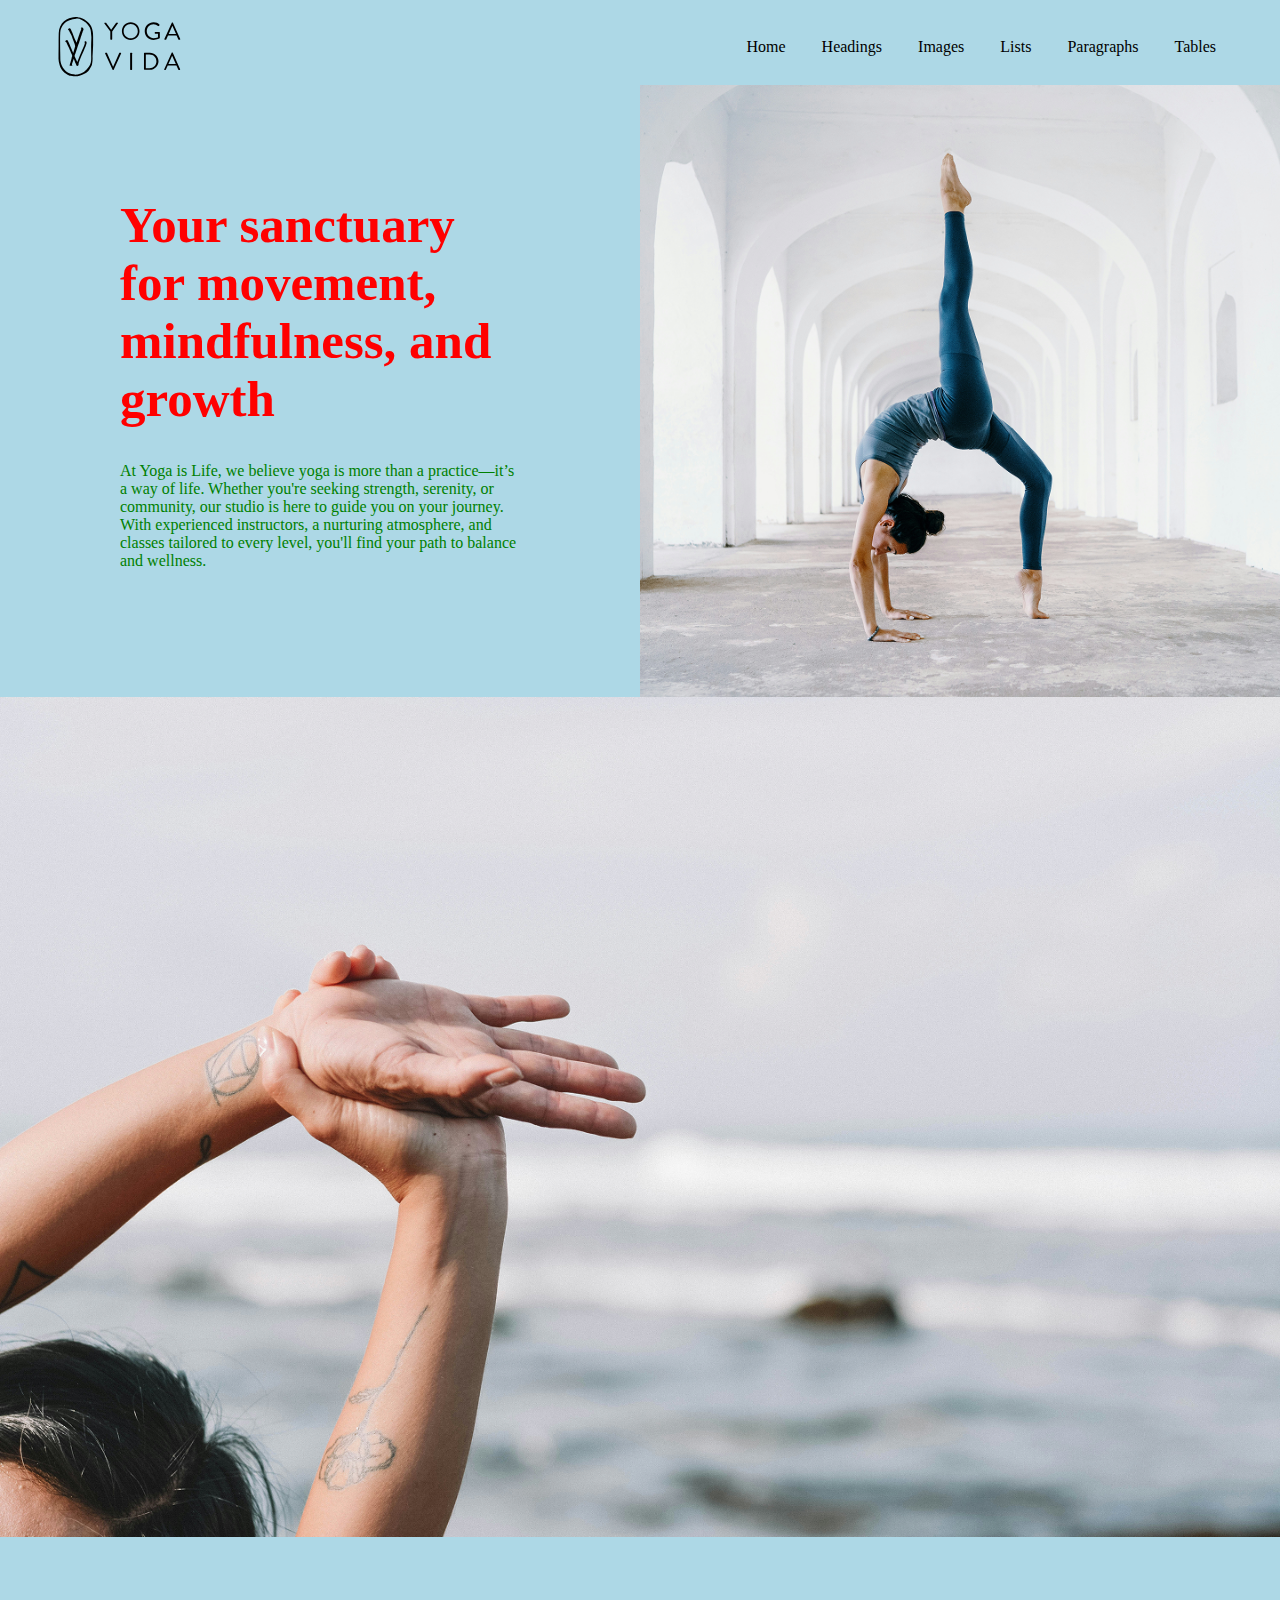
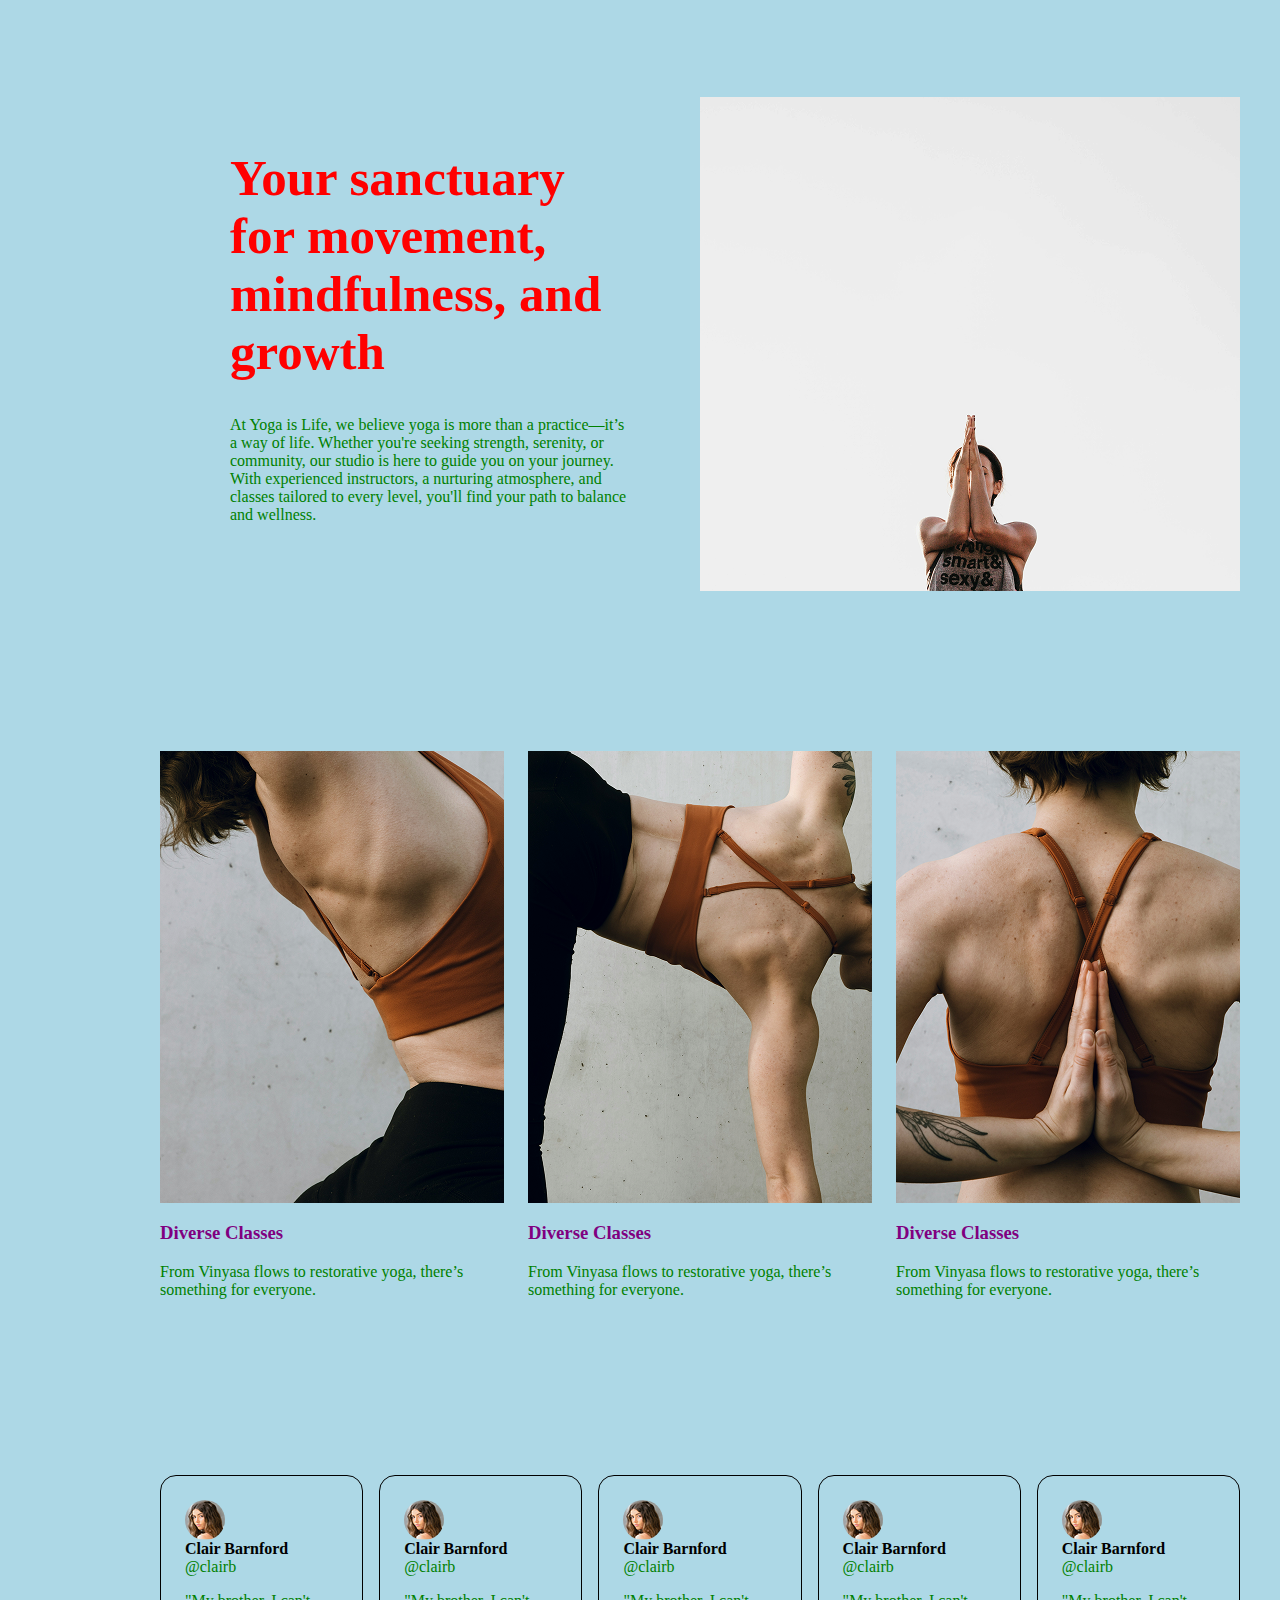
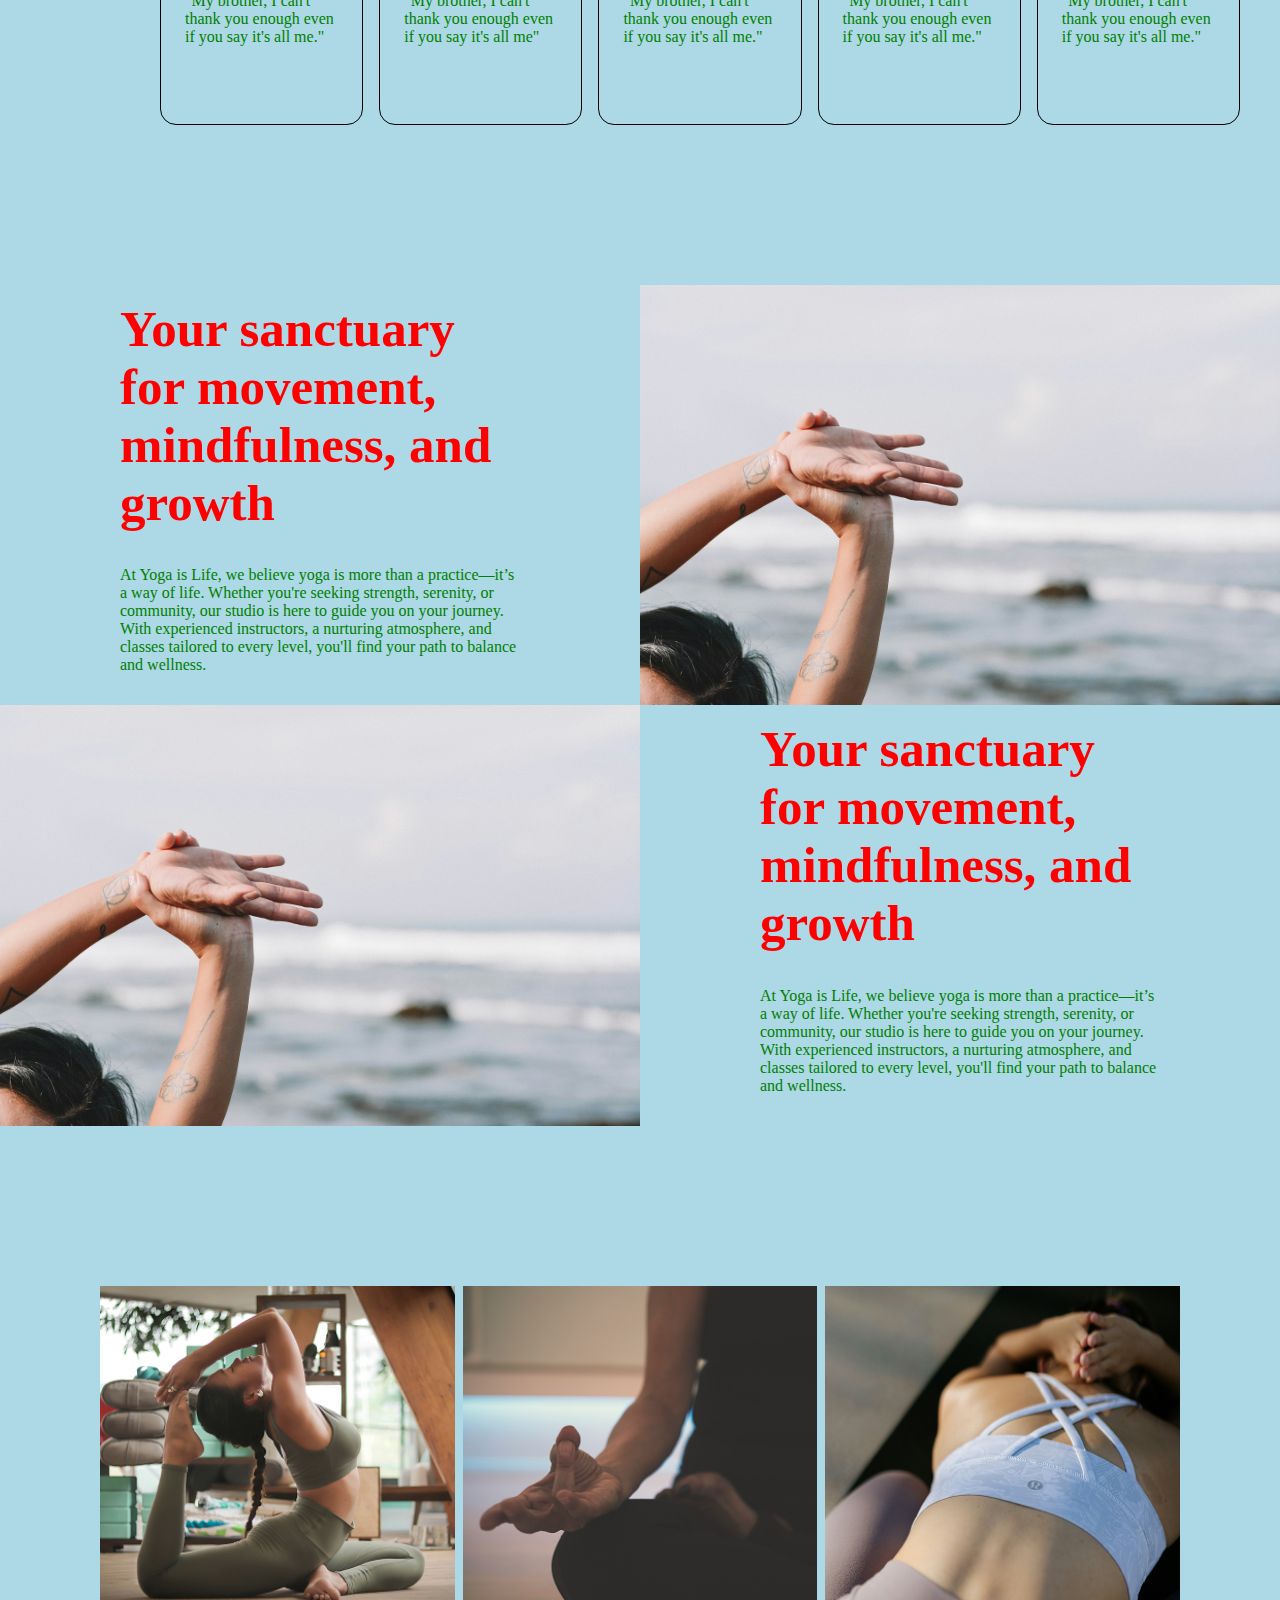
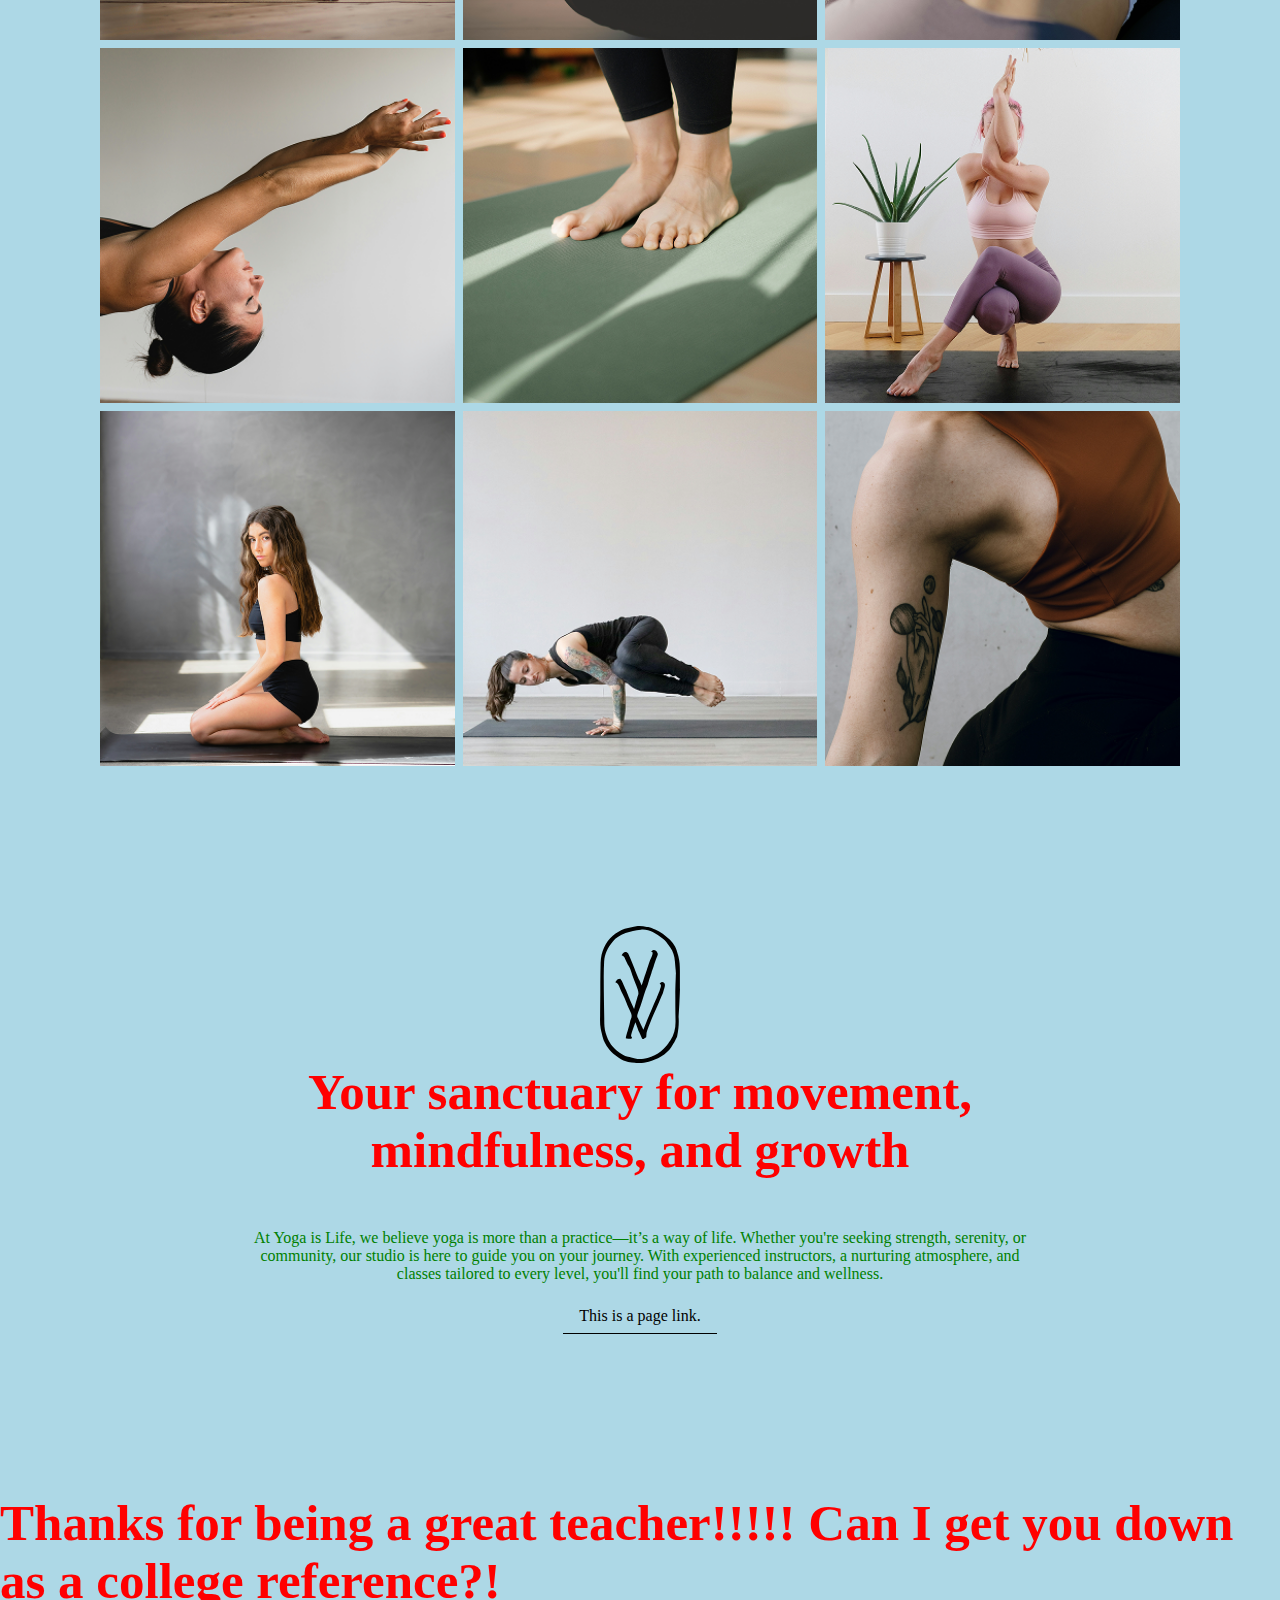
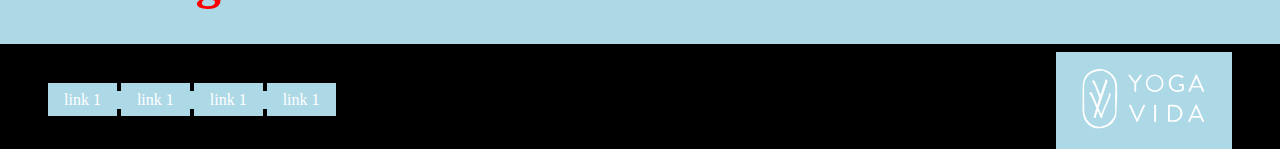
<file: index.html>
<!DOCTYPE html>
<html lang="en">
<head>
    <meta charset="UTF-8">
    <meta name="viewport" content="width=device-width, initial-scale=1.0">
    <title>Flexbox Section Exercises</title>
    <link rel="stylesheet" href="jose-anguiano-final-project.css">
<body>
    
</body>
</html>
</head>

<body>
    <!-- main nav -->
<header>
           <img src="flex-additonal-imgs/logo-1.svg" class="logo"></a>
           <nav>
            <a href="index.html">Home</a>
            <a href="jose-a-headings-tag.html">Headings</a>
            <a href="jose-a-images.html">Images</a>
            <a href="jose-a-list-tags.html">Lists</a>
            <a href="jose-a-paragraph-tag.html">Paragraphs</a>
            <a href="jose-a-table-tag.html">Tables</a>
           </nav>
    </header>

 <!-- half layout -->
    <section>
        <div class="flex-half">
            <div class="content-container copy-center">
                
                <div class="copy">
                    <h1>Your sanctuary for movement, mindfulness, and growth</h1>
                    <p>At Yoga is Life, we believe yoga is more than a practice—it’s 
                       a way of life. Whether you're seeking strength, serenity, or 
                       community, our studio is here to guide you on your journey. 
                       With experienced instructors, a nurturing atmosphere, and classes 
                       tailored to every level, you'll find your path to balance and wellness.</p>
</div>

</div>
            <div class="content-container">
                <img src="flex-additonal-imgs/flexbox-img-18.png">
            </div>
        </div>
    </section>

<!-- full screen layout --> 
<section>
            <div>
                <img src="flexbox exercise imgs/flexbox-img-01.png">
            </div>
         </section>

    <!-- half inset layout -->
     <section>
        <div class="flex-half-inset">
            <div class="content-container copy-center">

            <div class="copy">
                <h1>Your sanctuary for movement, mindfulness, and growth</h1>
                <p>At Yoga is Life, we believe yoga is more than a practice—it’s
                   a way of life. Whether you're seeking strength, serenity, or 
                   community, our studio is here to guide you on your journey. 
                   With experienced instructors, a nurturing atmosphere, and 
                   classes tailored to every level, you'll find your path to balance 
                   and wellness.</p>
            </div>

        </div>
        <div class="content-container">
            <img src="flexbox exercise imgs/flexbox-img-04.png">
        </div>
    </div>
</section>

<!-- thirds layout -->
 <section>
    <div class="flex-thirds">
        <div>
            <div><img src="flexbox exercise imgs/flexbox-img-02.png" alt=""></div>
            <h3>Diverse Classes</h3>
            <p>From Vinyasa flows to restorative yoga, there’s 
               something for everyone.</p>
        </div>
        <div>
            <div><img src="flexbox exercise imgs/flexbox-img-05.png" alt=""></div>
            <h3>Diverse Classes</h3>
            <p>From Vinyasa flows to restorative yoga, there’s 
               something for everyone.</p>
        </div>
        <div>
        <div><img src="flexbox exercise imgs/flexbox-img-06.png" alt=""></div>
        <H3>Diverse Classes</H3>
        <p>From Vinyasa flows to restorative yoga, there’s
           something for everyone.</p>
    </div>
</div>
</section>

<!-- fifths -->
    <section>
        <div class="flex-fifths">

            <div class="comment-card">
                <div class="comment-bio">
                    <img src="flexbox exercise imgs/flexbox-img-16.png" alt="" class="bio-pic">
                <div>
                    <h4>Clair Barnford</h4>
                    <p>@clairb</p>
                </div>
            </div>
            <p>"My brother, I can't thank you enough even if you say it's all me."</p>
        </div>

        <div class="comment-card">
            <div class="comment-bio">
                <img src="flexbox exercise imgs/flexbox-img-16.png" alt="" class="bio-pic">
                    <div>
                        <h4>Clair Barnford</h4>
                        <p>@clairb</p>
                    </div>
                </div>
                <p>"My brother, I can't thank you enough even if you say it's all me"</p>
        </div>

    <div class="comment-card">
        <div class="comment-bio">
            <img src="flexbox exercise imgs/flexbox-img-16.png" alt="" class="bio-pic">
                    <div>
                        <h4> Clair Barnford</h4>
                        <p>@clairb</p>
                    </div>
                </div>
                <p>"My brother, I can't thank you enough even if you say it's all me."</p>
            </div>

            <div class="comment-card">
                <div class="comment-bio">
                        <img src="flexbox exercise imgs/flexbox-img-16.png"alt="" class="bio-pic">
                    <div>
                        <h4>Clair Barnford</h4>
                        <p>@clairb</p>
                    </div>
                </div>
                <p>"My brother, I can't thank you enough even if you say it's all me."</p>
            </div>

            <div class="comment-card">
                <div class="comment-bio">
                        <img src="flexbox exercise imgs/flexbox-img-16.png" alt="" class="bio-pic">
                    <div>
                        <h4>Clair Barnford</h4>
                        <p>@clairb</p>
                    </div>
                </div>
            <p>"My brother, I can't thank you enough even if you say it's all me."</p>

            </div>

     
 </section>

<!-- 4 grid -->
    <Section>
        <div class="flex-wrap">
            <div class="fourths">
                <div class="copy">
                    <h1>Your sanctuary for movement, mindfulness, and growth</h1>
                    <p>At Yoga is Life, we believe yoga is more than a practice—it’s
                       a way of life. Whether you're seeking strength, serenity, or 
                       community, our studio is here to guide you on your journey. 
                       With experienced instructors, a nurturing atmosphere, and 
                       classes tailored to every level, you'll find your path to 
                       balance and wellness.</p>
                </div>
            </div>
            <div class="fourths">
                <img src="flexbox exercise imgs/flexbox-img-03.png">
            </div>
            <div class="fourths">
                <img src="flexbox exercise imgs/flexbox-img-03.png">
            </div>
            <div class="fourths">
            <div class="copy">
                <h1>Your sanctuary for movement, mindfulness, and growth</h1>
                <p>At Yoga is Life, we believe yoga is more than a practice—it’s 
                   a way of life. Whether you're seeking strength, serenity, or 
                   community, our studio is here to guide you on your journey. 
                   With experienced instructors, a nurturing atmosphere, and 
                   classes tailored to every level, you'll find your path to 
                   balance and wellness.</p>
                </div>
            </div>
        </div>
    </Section>

<!-- 9 grid -->
    <section>
        <div class="flex-grid">
            <div><img src="flexbox exercise imgs/flexbox-img-07.png"></div>
            <div><img src="flexbox exercise imgs/flexbox-img-08.png"></div>
            <div><img src="flexbox exercise imgs/flexbox-img-09.png"></div>
            <div><img src="flexbox exercise imgs/flexbox-img-10.png"></div>
            <div><img src="flexbox exercise imgs/flexbox-img-11.png"></div>
            <div><img src="flexbox exercise imgs/flexbox-img-12.png"></div>
            <div><img src="flexbox exercise imgs/flexbox-img-13.png"></div>
            <div><img src="flexbox exercise imgs/flexbox-img-14.png"></div>
            <div><img src="flex-additonal-imgs/flexbox-img-17.png"></div>
        </div>
    </section>

<!-- flex column center -->
     <section>
        <div class="flex-column">

             <img src="flex-additonal-imgs/logo-icon.svg">

             <h1>Your sanctuary for movement, mindfulness, and growth</h1>

             <p>At Yoga is Life, we believe yoga is more than a practice—it’s a way
    of life. Whether you're seeking strength, serenity, or community, our studio is here
    to guide you on your journey. With experienced instructors, a nurturing atmosphere,
    and classes tailored to every level, you'll find your path to balance and wellness.</p>

                <a href="">This is a page link.</a>

        </div>
     </section>
     <H1 class="copy-center">Thanks for being a great teacher!!!!!
                             Can I get you down as a college reference?!</H1>


<!-- footer -->
    <footer>
        <nav>
            <a href="#">link 1</a>
            <a href="#">link 1</a>
            <a href="#">link 1</a>
            <a href="#">link 1</a>
        </nav>

        <a href=""><svg version="1.1" id="Layer_1" xmlns="http://www.w3.org/2000/svg" xmlns:xlink="http://www.w3.org/1999/xlink" x="0px" y="0px"
            viewBox="0 0 327.5 175.2" style="enable-background:new 0 0 327.5 175.2;" xml:space="preserve" class="logo-footer">
            <g>
            <g>
            <g>
            <path fill="currentcolor" d="M141.8,53.5L128.3,35c-0.5-0.6,0-1.6,0.8-1.6h2.6c0.3,0,0.6,0.3,0.8,0.5l11.2,15.6L155,33.8c0.2-0.2,0.5-0.5,0.8-0.5h2.6
            c0.8,0,1.3,0.8,0.8,1.6L146,53.5v17.7c0,0.5-0.5,1.1-1.1,1.1h-2.1c-0.6,0-1.1-0.5-1.1-1.1V53.5H141.8z"/>
            </g>
            <g>
            <path fill="currentcolor" d="M188.1,32.7c11,0,20,8.9,20,20.1s-8.9,20-20,20c-11,0-20-8.8-20-20S177.1,32.7,188.1,32.7z M188.1,68.9
            c8.8,0,16.1-7.1,16.1-16.1s-7.3-16.2-16.1-16.2S172,43.9,172,52.8S179.3,68.9,188.1,68.9z"/>
            </g>
            <g>
            <path fill="currentcolor" d="M240.2,32.7c5.7,0,9.7,1.9,13.5,5.2c0.5,0.5,0.5,1.1,0,1.6c-0.5,0.5-1.1,1.1-1.6,1.6c-0.5,0.5-0.8,0.5-1.5,0
            c-2.8-2.4-6.8-4.4-10.6-4.4c-8.8,0-15.4,7.3-15.4,15.9s6.7,16.1,15.4,16.1c6.2,0,10.1-2.3,10.1-2.3v-7.8h-6.3
            c-0.6,0-1.1-0.5-1.1-1v-2.1c0-0.6,0.5-1.1,1.1-1.1h9.6c0.5,0,1,0.5,1,1.1v12.7c0,0.3-0.2,0.6-0.5,0.8c0,0-5.7,3.7-13.8,3.7
            c-11,0-20.1-8.8-20.1-20S229.2,32.7,240.2,32.7z"/>
            </g>
            <g>
            <path fill="currentcolor" d="M264.7,70.7l16.9-37.3c0.2-0.3,0.5-0.6,1-0.6h0.5c0.5,0,0.8,0.3,1,0.6l16.7,37.3c0.3,0.6-0.2,1.5-1,1.5h-2.3
            c-0.5,0-0.8-0.3-1-0.6l-4.1-9.1H273l-4.1,9.1c-0.2,0.3-0.5,0.6-1,0.6h-2.3C264.9,72.1,264.4,71.5,264.7,70.7z M291.2,59
            c-2.8-6-5.4-12.2-8.1-18.2h-0.5L274.5,59H291.2z"/>
            </g>
            </g>
            <g>
            <g>
            <path fill="currentcolor" d="M129.9,103.4c-0.3-0.6,0.2-1.5,1-1.5h2.3c0.5,0,0.8,0.3,1,0.6l13.8,31.2h0.2l13.8-31.2c0.2-0.3,0.5-0.6,1-0.6h2.3
            c0.8,0,1.3,0.6,1,1.5l-16.9,37.3c-0.2,0.3-0.5,0.6-1,0.6h-0.5c-0.3,0-0.8-0.3-1-0.6L129.9,103.4z"/>
            </g>
            <g>
            <path fill="currentcolor" d="M186.8,102.9c0-0.5,0.5-1.1,1.1-1.1h2.3c0.5,0,1.1,0.5,1.1,1.1v36.9c0,0.5-0.5,1.1-1.1,1.1h-2.3c-0.5,0-1.1-0.5-1.1-1.1
            V102.9z"/>
            </g>
            <g>
            <path fill="currentcolor" d="M218.3,102.9c0-0.5,0.5-1.1,1-1.1h12.5c10.7,0,19.5,8.8,19.5,19.3c0,10.7-8.8,19.5-19.5,19.5h-12.5c-0.5,0-1-0.5-1-1.1
            V102.9z M230.8,137c9.1,0,15.8-6.5,15.8-15.8c0-9.1-6.7-15.6-15.8-15.6h-8.3V137C222.5,137,230.8,137,230.8,137z"/>
            </g>
            <g>
            <path fill="currentcolor" d="M264.4,139.3l16.9-37.3c0.2-0.3,0.5-0.6,1-0.6h0.5c0.5,0,0.8,0.3,1,0.6l16.7,37.3c0.3,0.6-0.2,1.5-1,1.5h-2.3
            c-0.5,0-0.8-0.3-1-0.6l-4.1-9.1h-19.8l-4.1,9.1c-0.2,0.3-0.5,0.6-1,0.6H265C264.4,140.8,264,140.1,264.4,139.3z M290.7,127.6
            c-2.8-6-5.4-12.2-8.1-18.2H282l-8.1,18.2H290.7z"/>
            </g>
            </g>
            <g>
            <path fill="currentcolor" d="M63.9,71.5L63.9,71.5L63.9,71.5z"/>
            <g>
            <path fill="currentcolor" d="M102.5,87.5l0.2-5.2h-0.1v-6.5c0-3.7,0-7.5,0-11.2c0-4.3-0.2-9.3-1.5-14.1l-0.2-0.8c-0.8-3-1.8-6.2-3.1-8.8
            c-2.5-5-6.8-8.6-11.8-12.4c-2.5-1.9-5.1-3.4-7.8-4.5c-0.5-0.2-0.9-0.4-1.4-0.5c-1.8-0.7-3.6-1.5-5.5-1.8
            c-0.5-0.1-0.8-0.2-1.3-0.2c-2.5-0.5-4.9-0.9-7.4-0.9c-1,0-2,0.1-3,0.2c-0.8,0.2-1.6,0.3-2.4,0.5c-3,0.5-6.2,1.1-9,2.1
            c-4.2,1.5-8.2,3.8-11.8,6.8c-3.6,3.1-6.5,7-8.7,11.7c-2,4.3-3.1,9.3-3.3,15c-0.2,6.5-0.2,13.1-0.3,19.5c0,2.6,0,5.2,0,7.8v3.3
            c-0.1,6-0.1,12.2-0.2,18.4c0,1.1,0,2.1,0,3.2c-0.1,4.2-0.2,8.5,0.6,12.7c0.3,1.7,0.7,3.4,1.2,5.1v0.1c0.2,0.7,0.3,1.4,0.5,2.1
            c1.1,4.8,3.5,9.2,6.9,13.4c2.2,2.6,5.1,5.1,8.8,7.6c3.6,2.5,6.6,3.8,9.7,4.3c2.2,0.4,4.5,0.6,6.7,0.8c0.7,0.1,1.3,0.2,2,0.2
            c0.7,0.1,1.4,0.1,2.2,0.1c3,0,6.2-0.6,9.3-1.3c4.1-0.9,8.2-2.6,12.2-5c4.5-2.7,7.9-5.8,10.2-9.4c1.4-2.2,2.7-4.5,3.9-6.8
            c0.4-0.7,0.7-1.4,1.1-2c0.3-0.5,0.5-1.2,0.7-1.8c1.4-6.9,1.8-12.6,1.5-18c-0.1-0.9-0.1-1.8,0-2.8
            C101.9,101.3,102.2,94.4,102.5,87.5z M98.7,66.9c-0.1,1.5-0.2,3.1-0.2,4.6v0.1c-0.2,3.8-0.3,7.8-0.4,11.8c-0.1,3,0,6.1,0,9l0,0
            c0,0.8,0,1.6,0,2.5c0,1.5,0,3,0,4.5v0.4c0,4.5,0.1,9.3,0.2,13.9c0.2,7.7-1.4,14.1-5,19.5c-6.9,10.5-15.5,16.5-26.3,18.1
            c-1.3,0.2-2.6,0.3-3.8,0.3c-1.7,0-3.3-0.2-4.8-0.6c-1.2-0.3-2.6-0.6-3.8-0.9c-1.1-0.2-2.2-0.5-3.2-0.7c-3.8-0.9-7.1-2.8-11.2-6.2
            c-5.2-4.3-8.6-9.8-10.8-17.3c-1.3-4.3-1.4-8.6-1.4-12.8c0-0.5,0-1,0-1.5c-0.2-12.1-0.5-25.1-0.5-38.2c-0.1-6.6,0.1-12.5,0.4-18.1
            c0.4-6.8,3.2-13.1,8.6-19.5c3-3.5,6.8-6.1,12.5-8.2c4.7-1.8,9.8-2.9,15.1-3.4c4.2-0.4,8.3,0.5,11.7,2.3c3.3,1.8,6.7,4.1,10.1,6.6
            c2.5,1.9,4.3,4.5,6,6.9c0.5,0.6,0.8,1.2,1.2,1.8c2.8,3.8,4.2,8.4,4.6,13.8c0.2,2.4,0.4,4.8,0.6,7.2c0.2,1.2,0.2,2.4,0.3,3.6v0.2
            L98.7,66.9z"/>
            </g>
            <path fill="currentcolor" d="M86.7,83.7l-0.9,3c0,0-2.5,5.8-3.8,9c-0.8,1.8-1.6,3.7-2.4,5.5l-0.1,0.1c-1,2.3-2.1,4.7-3.1,7c-1.9,4.5-4.1,10-6.2,15.6
            c-0.5,1.2-0.5,2.4-0.6,3.5c-0.1,0.5-0.1,2-0.2,2.5c0,0.1-0.1,0.2-0.1,0.2c-0.2,0.2-0.5,0.3-0.7,0.5c-0.3,0.2-0.7,0.5-1.1,0.8
            c-0.5,0.5-1.2,0.7-1.7,0.5c-0.5-0.1-0.8-1.3-1.1-1.8c-0.9-1.8-1.7-3.6-2.5-5.5l-0.1-0.2c-0.2-0.5-0.5-1.1-0.7-1.7
            c-0.2-0.3-0.3-0.7-0.4-1.1l-2.3-6.2l-2.2,6.1c-0.4,1.2-0.8,2.3-1.2,3.4c-0.4,1.2-0.6,2.2-0.8,3.1c-0.2,0.8,0.2,1.8,0.8,2.5
            c0.2,0.2,0.2,0.4,0,0.5c-0.2,0.3-0.7,0.6-0.8,0.6c-1.5,0.1-3.1-0.2-4.6-0.3l-0.5-0.1c-0.2,0-0.2,0-0.2-0.1
            c0.2-1.2,0.4-2.3,0.7-3.5l0.2-0.5c0.2-0.9,0.5-1.8,0.8-2.7c0.1-0.3,0.2-0.7,0.3-1c0.2-0.7,0.4-1.4,0.6-2.1v-0.1
            c0.2-0.8,0.5-1.5,0.7-2.3c0.2-0.5,0.3-1,0.4-1.5v-0.1c0.2-0.7,0.4-1.4,0.5-2.1c0.1-0.3,0.2-0.7,0.2-1c0.2-0.7,0.4-1.5,0.6-1.9
            c1.5-2.7,0.7-4.9-0.2-6.8c-0.6-1.2-1.2-2.6-1.8-3.9c-0.2-0.6-0.5-1.2-0.8-1.8c-0.5-1.2-1-2.5-1.5-3.7c-1.2-2.8-2.3-5.7-3.8-8.5
            c-0.8-1.5-1.5-3.2-2.2-4.8c-0.4-0.9-0.8-1.8-1.2-2.8c-0.5-1.1-1.5-3.3-3.8-3.9c0.1-0.2,0.2-0.5,0.5-0.8l0.1-0.2
            c1-1.7,2.4-2.5,4.3-2.5c0.9,1.1,1.7,2.4,2.5,4.1c0.5,1.2,1.1,2.5,1.6,3.7c0.5,1.1,0.9,2.2,1.5,3.3c0.6,1.5,1.2,2.9,1.8,4.4
            c0.5,1.2,1,2.5,1.5,3.7c0.6,1.5,1.4,3.2,2.1,4.8l2.6,5.8l1.9-6.9c0.5-1.8,1-3.6,1.5-5.3c0.1-0.2,0.2-0.5,0.3-0.7
            c0.2-0.5,0.5-1.2,0.6-2.1c0-1.3-0.2-2.7-0.6-4c-0.5-1.7-1.2-3.3-1.8-4.9c-0.3-0.7-0.5-1.4-0.8-2.1c-0.9-2.3-1.8-4.6-2.6-6.9
            c-0.2-0.5-0.4-1-0.5-1.5c-0.3-0.8-0.5-1.5-0.8-2.3c-0.2-0.5-0.4-1.1-0.5-1.5c-0.5-1.5-1.1-3.1-2.1-4.4c-0.5-0.7-0.9-1.5-1.3-2.3
            c-0.2-0.4-0.4-0.8-0.6-1.2c-0.7-1.3-1.2-2.4-1.6-3.4c-0.4-0.9-1.2-2.9-3.4-3.4c0.1-0.2,0.2-0.5,0.5-0.8c0.8-1.3,2.2-2.4,2.9-2.5
            c1.2-0.2,2.5,0.5,3.1,1.6c1.4,2.9,2.6,6,3.8,8.7c0.9,2.3,1.9,4.6,2.8,7v0.1c1.2,2.8,2.4,5.8,3.5,8.8c0.3,0.7,0.7,1.2,1,1.7l2.2,5
            l1.9-5.9c0.4-1.2,0.7-2.2,1.1-3.3c0.6-1.8,1.2-3.4,1.7-5c0.2-0.5,0.4-1,0.5-1.5c0.3-0.8,0.6-1.7,0.9-2.6c0.8-2.7,1.8-5.9,3.3-9
            c0.6-1.2,0.9-2.2,1.2-3.2c0.2-0.9,0.5-2.3-0.4-2.5c-0.9-0.2-1.3,0.2-1.3,0.1c0.8-0.3,2.1-3.3,5.2-1.2c0.8,0.6,0.9,1.2,1.8,2.9
            c0,0.1,0.1,0.5-0.2,1.5c-0.3,1-0.8,2-1.2,3c-0.3,0.8-0.6,1.6-0.9,2.5c-0.4,1.1-0.8,2.2-1.1,3.2c-0.3,0.8-0.5,1.8-0.8,2.7
            c-0.2,0.7-0.5,1.4-0.8,2.1c-0.3,0.8-0.6,1.7-0.9,2.5c-0.2,0.8-0.4,1.5-0.6,2.2c-0.2,0.5-0.3,1.1-0.5,1.6c-0.2,0.7-0.5,1.5-0.7,2.2
            c-0.2,0.4-0.3,0.8-0.5,1.2c-0.2,0.6-0.4,1.3-0.6,2v0.1c-0.2,0.5-0.3,1-0.5,1.5v0.1c-0.3,1.1-0.6,2.2-1,3.2c-0.3,0.8-0.6,1.6-1,2.5
            c-0.4,1-0.8,2-1.2,3.1c-0.8,2.3-1.5,4.6-2.2,6.9c-0.6,1.8-1.2,3.9-1.9,5.9c-0.5,1.5-1,2.9-1.5,4.3c-0.4,1.1-0.8,2.2-1.2,3.2
            c-0.1,0.2-0.2,0.3-0.2,0.5c-0.4,1-0.7,2-0.8,3.1c-0.1,1,0.4,1.8,0.8,2.5c0.1,0.2,0.2,0.3,0.2,0.5c0.9,1.9,1.8,4,2.7,5.8l2.4,4.9
            l2.7-6.8c0.9-2.3,1.8-4.5,2.7-6.7c1.6-3.8,3.3-7.6,4.8-11.3l1.5-3.4c0.5-1.2,1.1-2.5,1.6-3.6v-0.1c0.8-1.8,2.3-5.5,2.3-5.5
            s0.5-1.3,0.8-2.5c0.1-0.3,0.2-0.5,0.3-0.8c0.5-1.2,0.8-2.5,0.5-3.4c-0.4-0.8-1.2-0.8-1.2-0.8s0.9-1.8,2.2-2c0.1,0,0.2,0,0.2,0
            c1.3-0.1,2.7,0.9,2.8,2.5C88.1,80.2,86.7,83.7,86.7,83.7z"/>
            </g>
            </g>
            </svg></a>
    </footer>
</body>
</html>
</file>
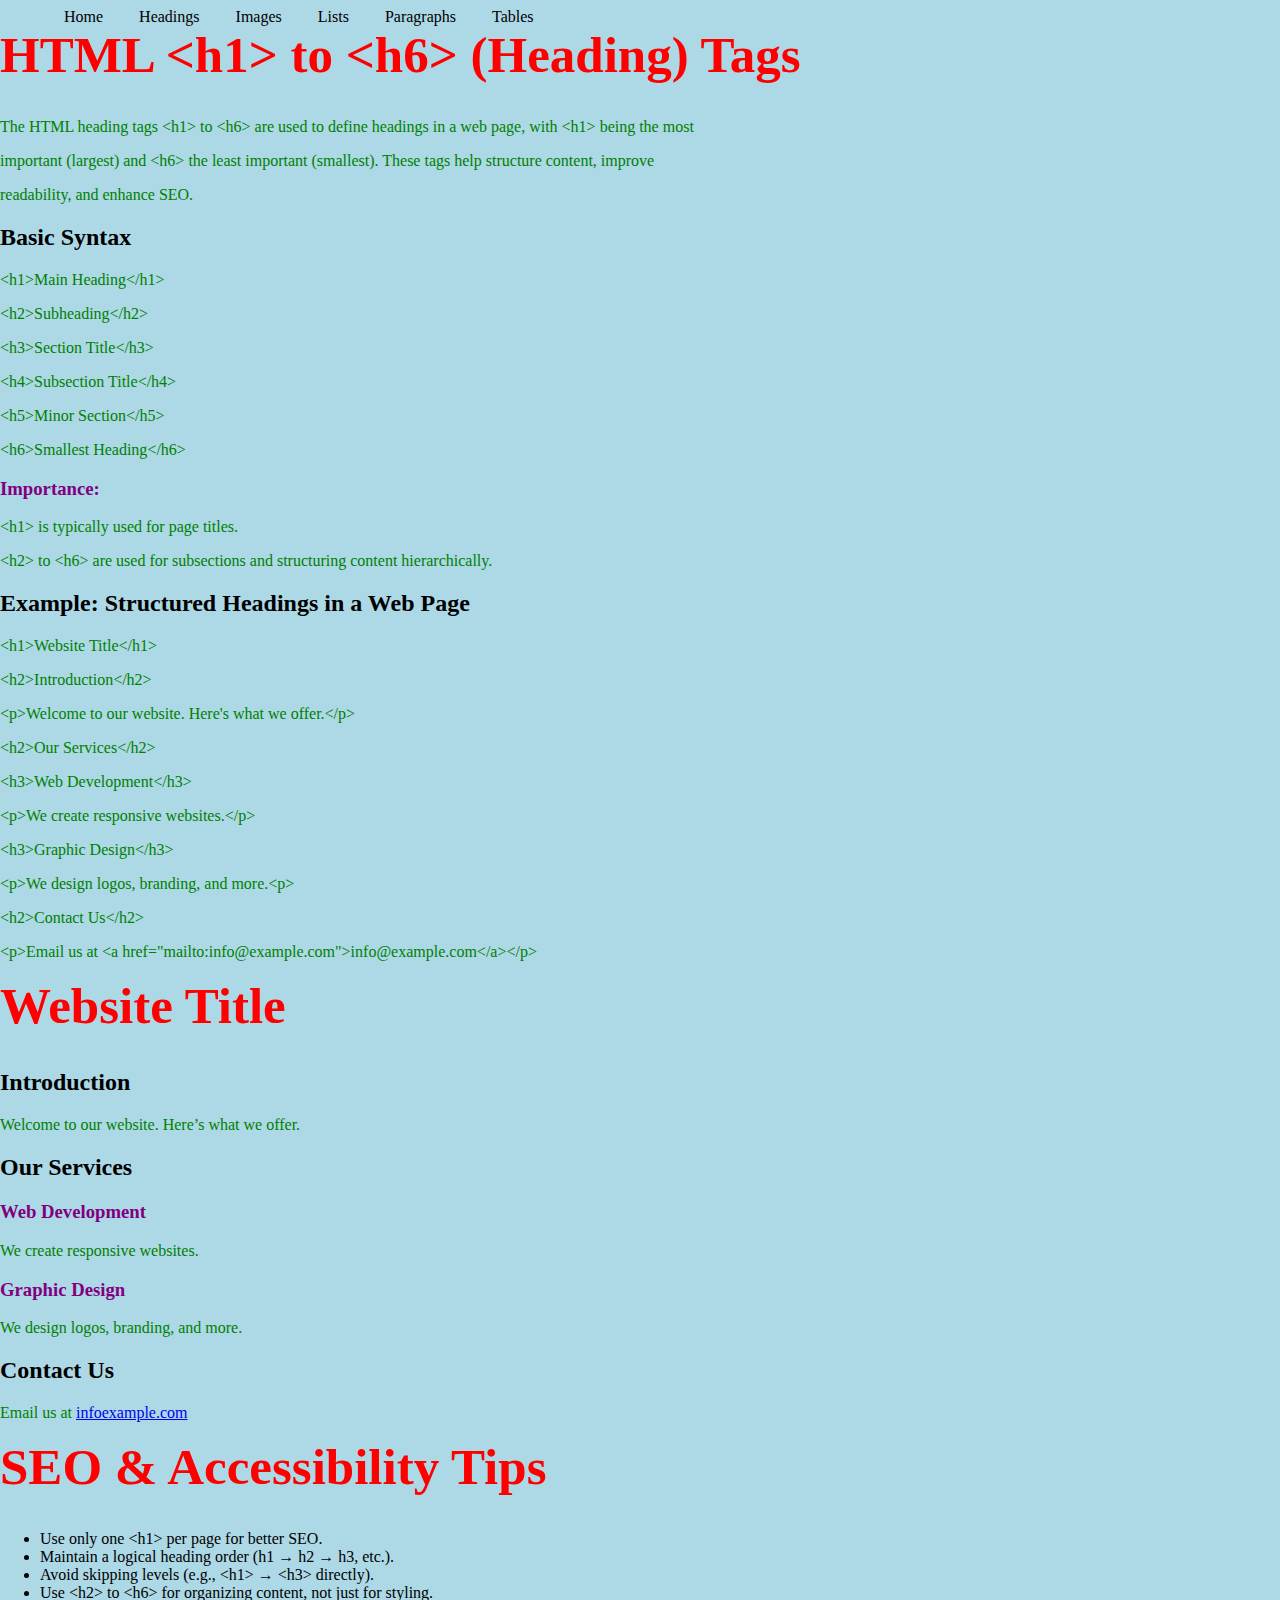
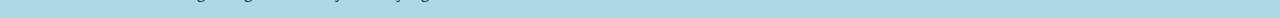
<file: jose-a-headings-tag.html>
<!DOCTYPE html>
<html lang="en">
<head>
    <meta charset="UTF-8">
    <meta name="viewport" content="width=device-width, initial-scale=1.0">
    <link rel="stylesheet" href="jose-anguiano-final-project.css">
    <title> HTML &lt;h1&gt;to&lt;h6&gt;Heading Tags</title>
</head>
<body>
    <header>
        <nav>
            <a href="index.html">Home</a>
            <a href="jose-a-headings-tag.html">Headings</a>
            <a href="jose-a-images.html">Images</a>
            <a href="jose-a-list-tags.html">Lists</a>
            <a href="jose-a-paragraph-tag.html">Paragraphs</a>
            <a href="jose-a-table-tag.html">Tables</a>
        </nav>
    </header>
    <div>
<h1> HTML &lt;h1&gt; to &lt;h6&gt; (Heading) Tags</h1>

<p>The HTML heading tags &lt;h1&gt; to &lt;h6&gt; are used to define headings in a web page, with &lt;h1&gt; being the most</p>
<p>important (largest) and &lt;h6&gt; the least important (smallest). These tags help structure content, improve</p>
<p>readability, and enhance SEO.</p>

<h2>Basic Syntax</h2>

<p>&lt;h1&gt;Main Heading&lt;/h1&gt;</p>

<p>&lt;h2&gt;Subheading&lt;/h2&gt;</p>

<p>&lt;h3&gt;Section Title&lt;/h3&gt;</p>

<p>&lt;h4&gt;Subsection Title&lt;/h4&gt;</p>

<p>&lt;h5&gt;Minor Section&lt;/h5&gt;</p>

<p>&lt;h6&gt;Smallest Heading&lt;/h6&gt;</p>

<h3>Importance:</h3>

<p>&lt;h1&gt; is typically used for page titles.</p>

<p>&lt;h2&gt; to &lt;h6&gt; are used for subsections and structuring content hierarchically.</p>

<h2>Example: Structured Headings in a Web Page</h2>

<p>&lt;h1&gt;Website Title&lt;/h1&gt;</p>

<p>&lt;h2&gt;Introduction&lt;/h2&gt;</p>

<p>&lt;p&gt;Welcome to our website. Here's what we offer.&lt;/p&gt;</p>

<p>&lt;h2&gt;Our Services&lt;/h2&gt;</p>

<p>&lt;h3&gt;Web Development&lt;/h3&gt;</p>

<p>&lt;p&gt;We create responsive websites.&lt;/p&gt;</p>

<p>&lt;h3&gt;Graphic Design&lt;/h3&gt;</p>

<p>&lt;p&gt;We design logos, branding, and more.&lt;p&gt;</p>

<p>&lt;h2&gt;Contact Us&lt;/h2&gt;</p>

<p>&lt;p&gt;Email us at &lt;a href="mailto:info@example.com">info@example.com&lt;/a&gt;&lt;/p&gt;</p>

<h1>Website Title</h1>

<h2>Introduction</h2>

<p>Welcome to our website. Here’s what we offer.</p>

<h2>Our Services</h2>

<h3>Web Development</h3>

<p>We create responsive websites.</p>

<h3>Graphic Design</h3>

<p>We design logos, branding, and more.</p>

<H2>Contact Us</H2>

<p>Email us at <a href="mailto:infor@example.com">infoexample.com</a></p>
<h1>SEO & Accessibility Tips</h1>
<ul>
<li>Use only one &lt;h1&gt; per page for better SEO.</li>
<li>Maintain a logical heading order (h1 → h2 → h3, etc.).
<li>Avoid skipping levels (e.g., &lt;h1&gt; → &lt;h3&gt; directly).</li>
<li>Use &lt;h2&gt; to &lt;h6&gt; for organizing content, not just for styling.</li>
</ul>
</body>
</html>
</file>
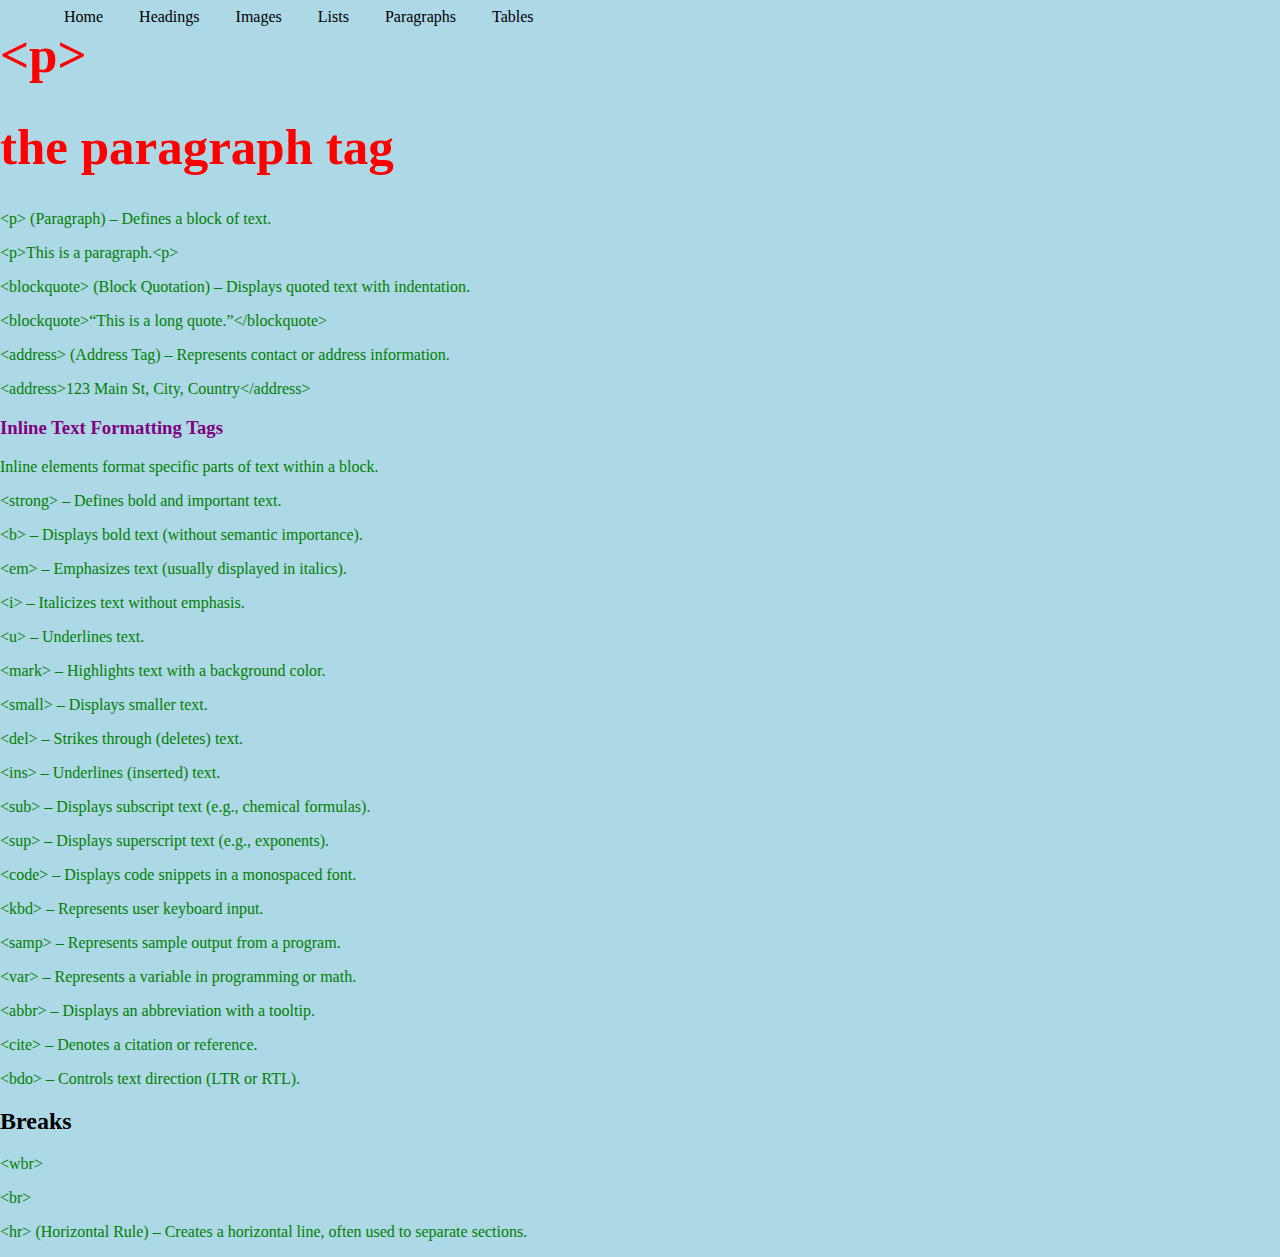
<file: jose-a-paragraph-tag.html>
<!DOCTYPE html>
<html lang="en">
<head>
    <meta charset="UTF-8">
    <meta name="viewport" content="width=device-width, initial-scale=1.0">
    <link rel="stylesheet" href="jose-anguiano-final-project.css">
    <title> HTML &lt;h1&gt;to&lt;h6&gt;Heading Tags</title>
</head>
<body>
    <header>
        <nav>
            <a href="index.html">Home</a>
            <a href="jose-a-headings-tag.html">Headings</a>
            <a href="jose-a-images.html">Images</a>
            <a href="jose-a-list-tags.html">Lists</a>
            <a href="jose-a-paragraph-tag.html">Paragraphs</a>
            <a href="jose-a-table-tag.html">Tables</a>
        </nav>
    </header>
    <div>
<h1>&lt;p&gt;</h1>
<h1>the paragraph tag</h1>

<p>&lt;p&gt; (Paragraph) – Defines a block of text.</p>

<p>&lt;p&gt;This is a paragraph.&lt;p&gt;</p>

<p>&lt;blockquote&gt; (Block Quotation) – Displays quoted text with indentation.</p>

<p>&lt;blockquote&gt;“This is a long quote.”&lt;/blockquote&gt;</p>

<p>&lt;address&gt; (Address Tag) – Represents contact or address information.</p>

<p>&lt;address&gt;123 Main St, City, Country&lt;/address&gt;</p>

<h3>Inline Text Formatting Tags</h3>

<p>Inline elements format specific parts of text within a block.</p>

<p>&lt;strong&gt; – Defines bold and important text.</p>

<p>&lt;b&gt; – Displays bold text (without semantic importance).</p>

<p>&lt;em&gt; – Emphasizes text (usually displayed in italics).</p>

<p>&lt;i&gt; – Italicizes text without emphasis.</p>

<p>&lt;u&gt; – Underlines text.</p>

<p>&lt;mark&gt; – Highlights text with a background color.</p>

<p>&lt;small&gt; – Displays smaller text.</p>

<p>&lt;del&gt; – Strikes through (deletes) text.</p>

<p>&lt;ins&gt; – Underlines (inserted) text.</p>

<p>&lt;sub&gt; – Displays subscript text (e.g., chemical formulas).</p>

<p>&lt;sup&gt; – Displays superscript text (e.g., exponents).</p>

<p>&lt;code&gt; – Displays code snippets in a monospaced font.<p>

<p>&lt;kbd&gt; – Represents user keyboard input.</p>

<p>&lt;samp&gt; – Represents sample output from a program.</p>

<p>&lt;var&gt; – Represents a variable in programming or math.</p>

<p>&lt;abbr&gt; – Displays an abbreviation with a tooltip.</p>

<p>&lt;cite&gt; – Denotes a citation or reference.</p>

<p>&lt;bdo&gt; – Controls text direction (LTR or RTL).</p>

<h2>Breaks</h2>

<p>&lt;wbr&gt;</p>

<p>&lt;br&gt;</p>

<p>&lt;hr&gt; (Horizontal Rule) – Creates a horizontal line, often used to separate sections.</p>
</file>
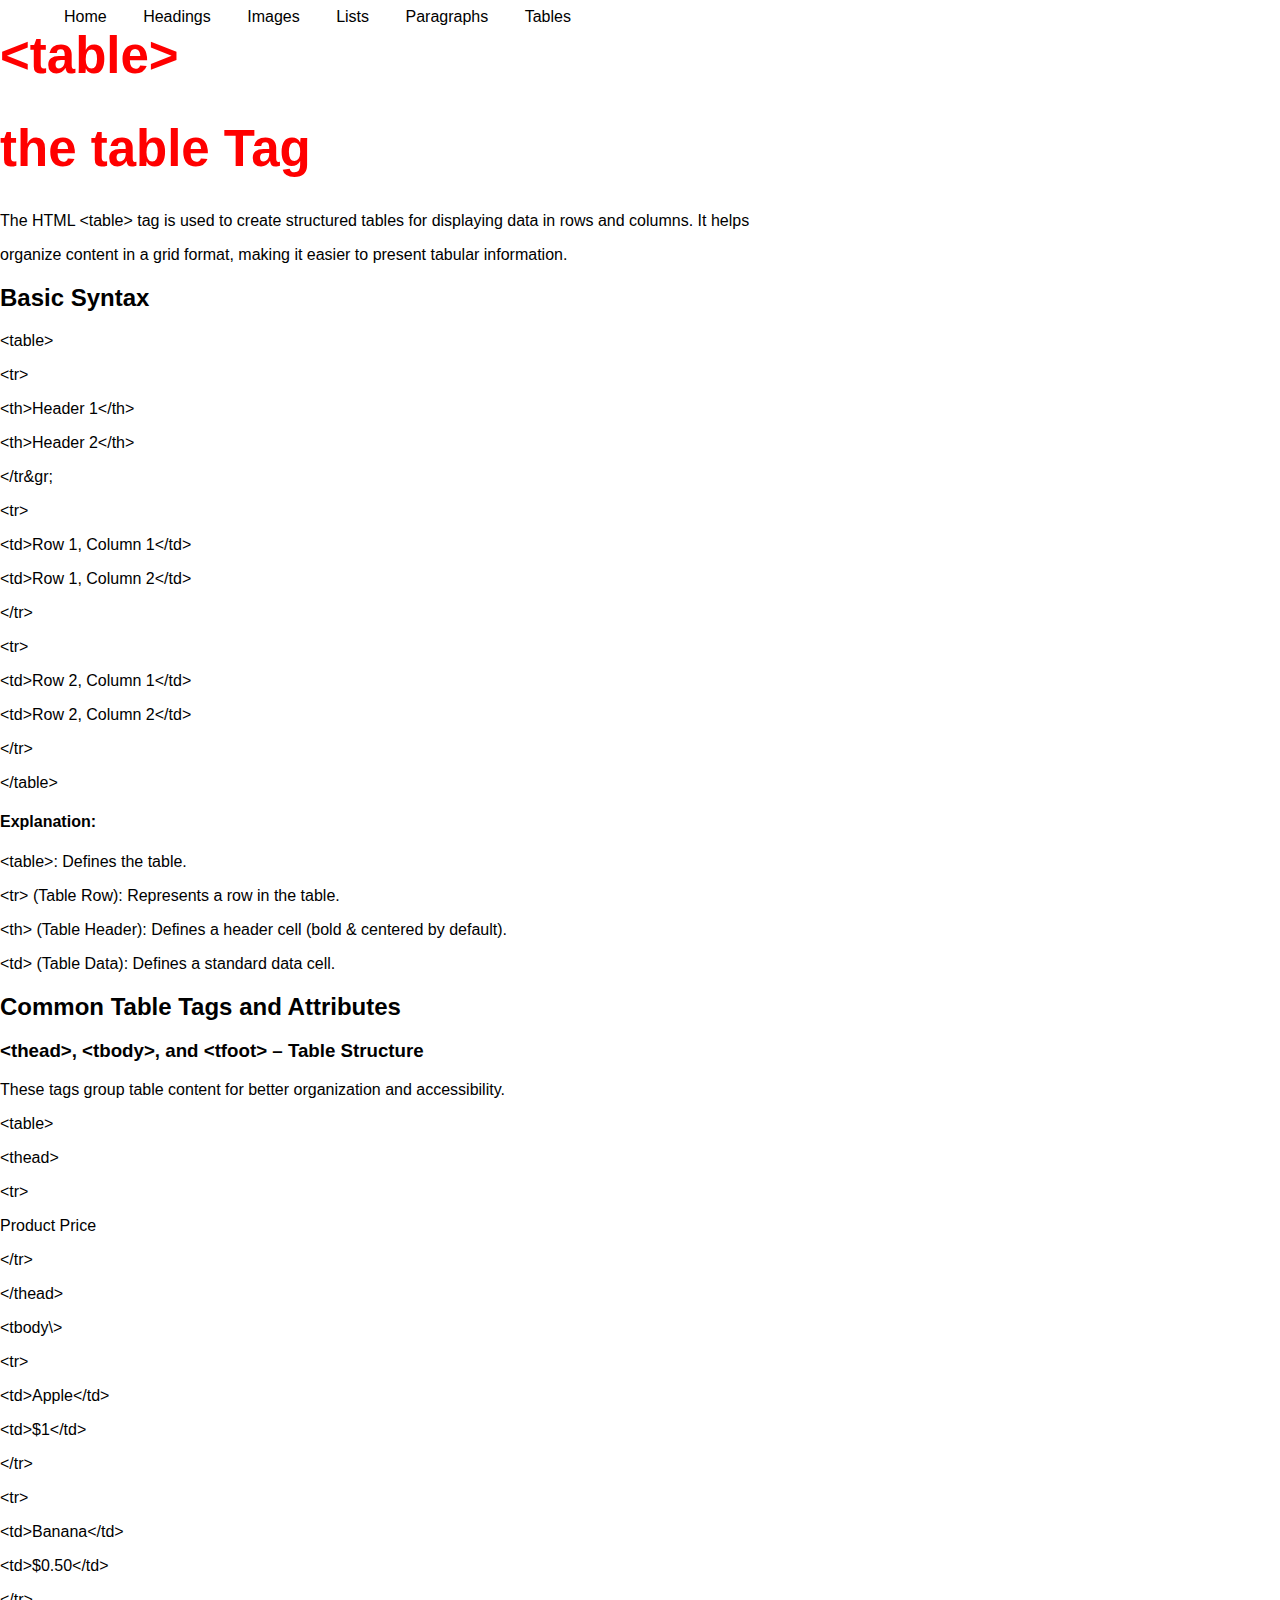
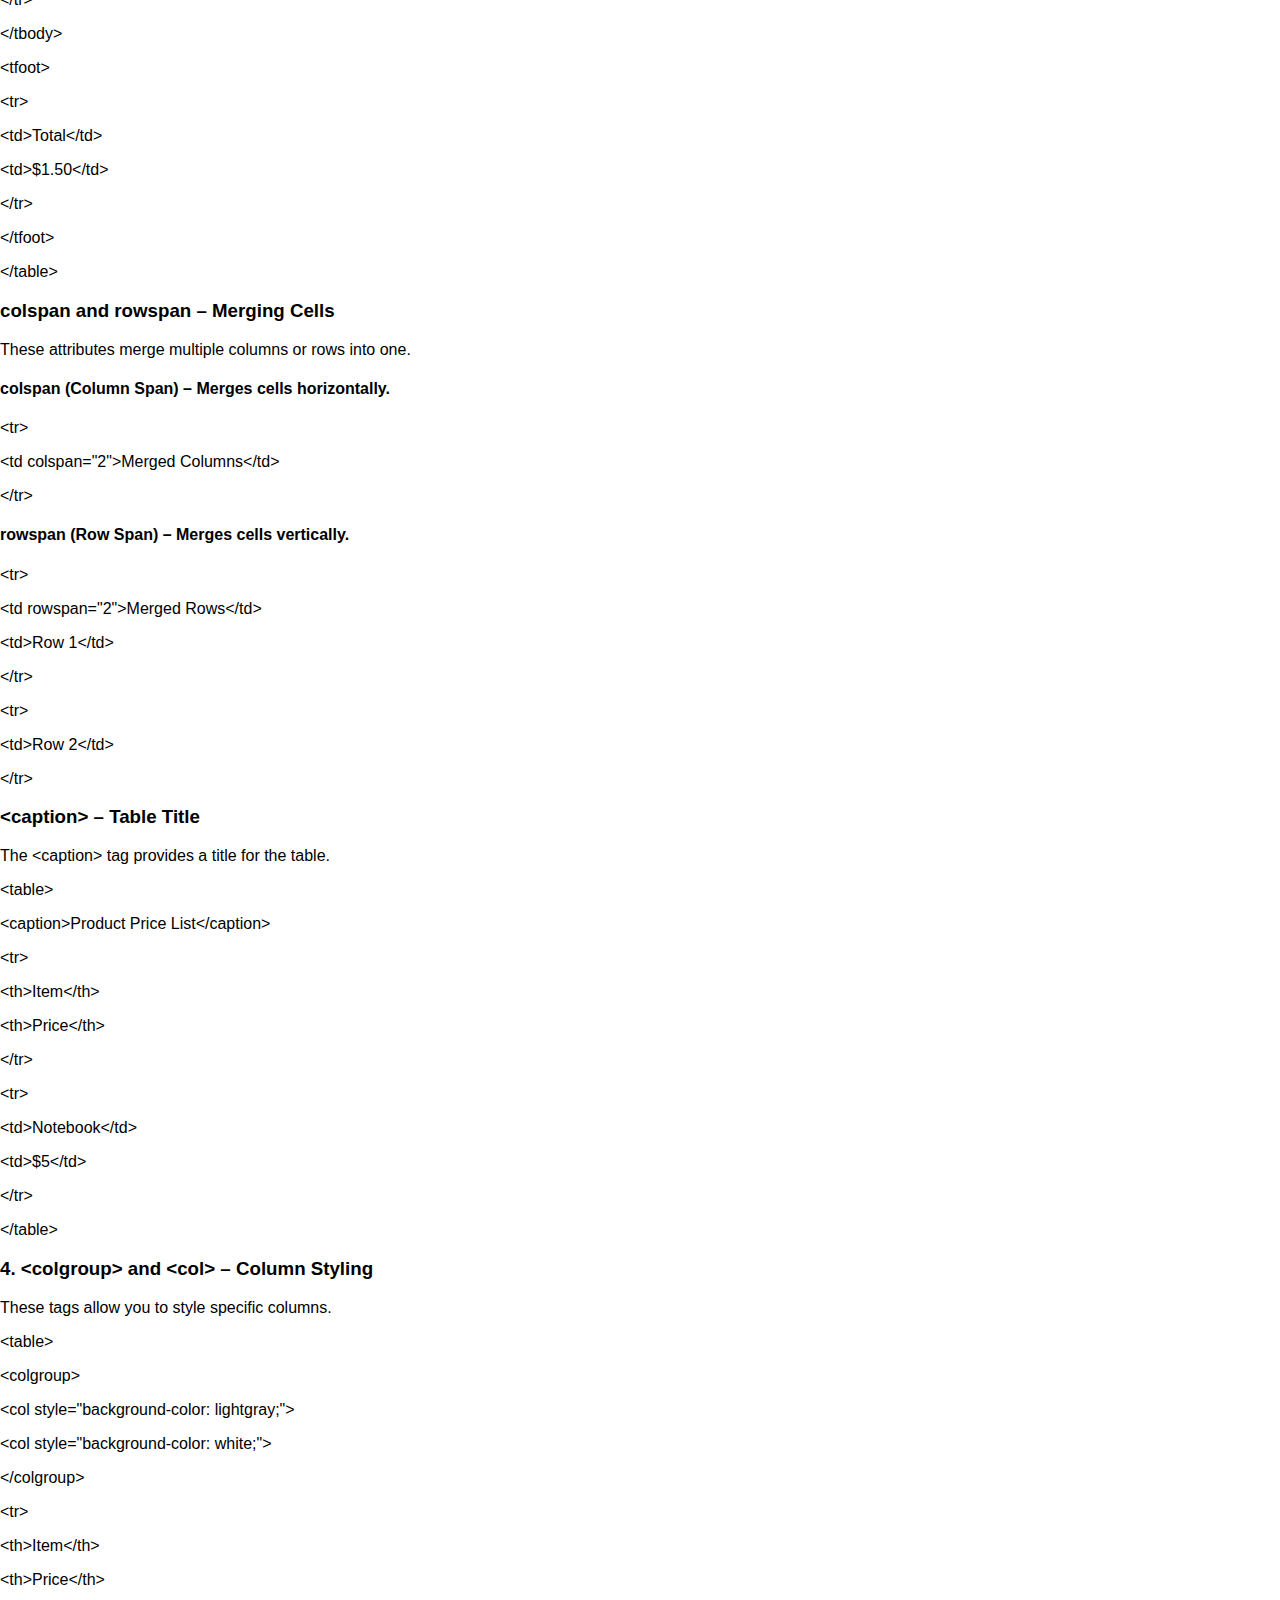
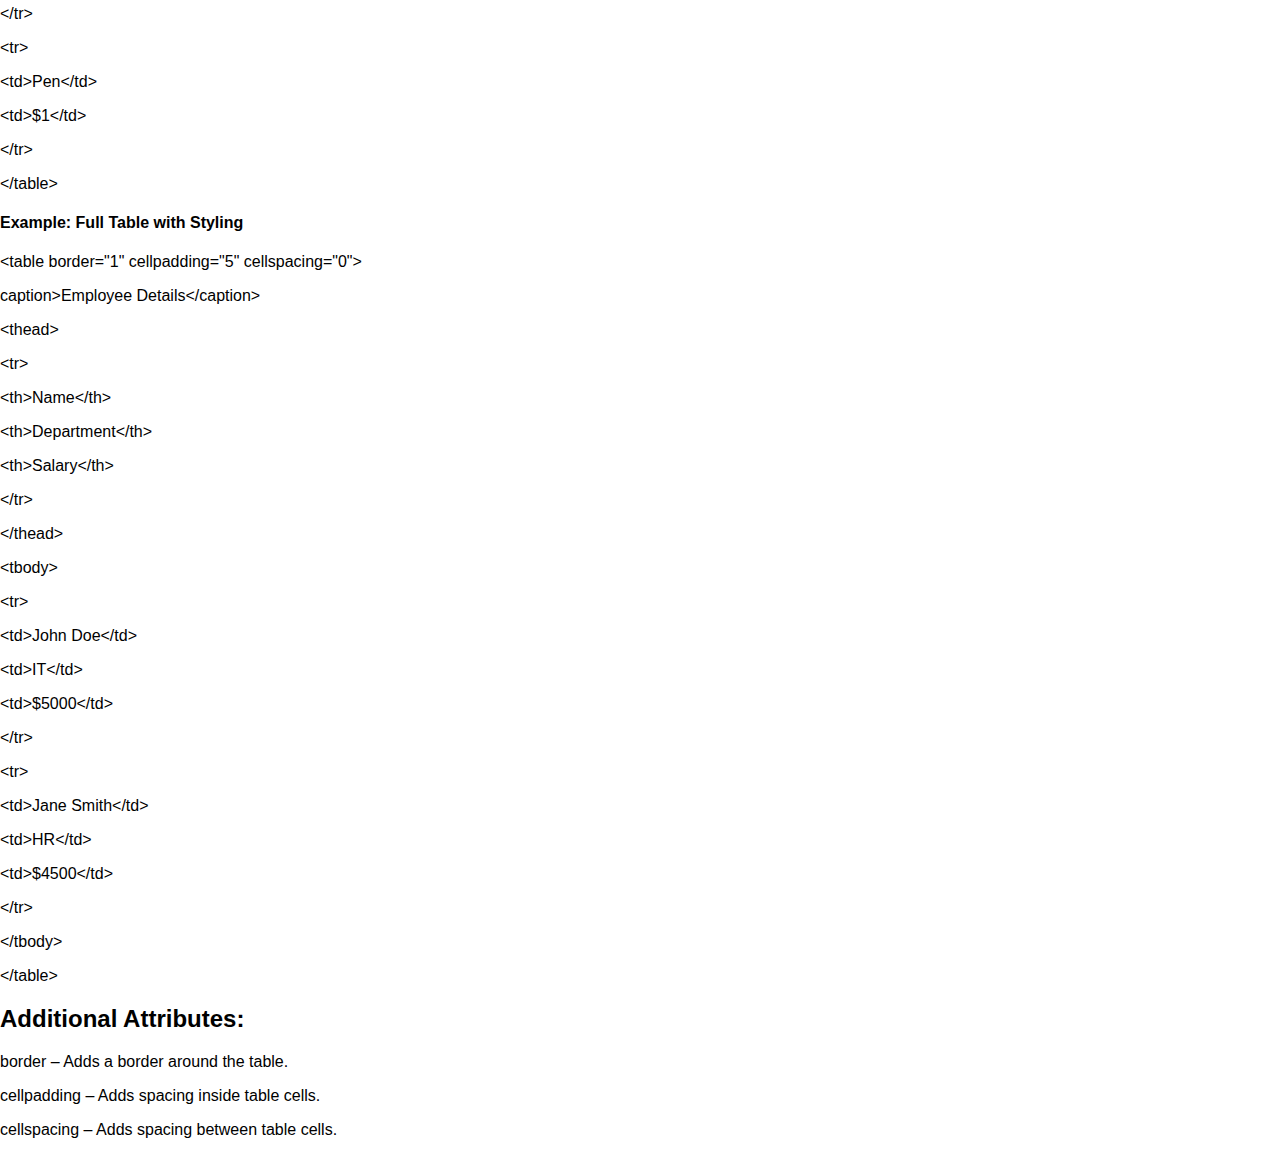
<file: jose-a-table-tag.html>
<!DOCTYPE html>
<html lang="en">
<head>
    <meta charset="UTF-8">
    <meta name="viewport" content="width=device-width, initial-scale=1.0">
    <link rel="stylesheet" href="jose-anguiano-flexsec.css">
    <title>The table tag</title>
</head>
<body>
    <header>
        <nav>
            <a href="index.html">Home</a>
            <a href="jose-a-headings-tag.html">Headings</a>
            <a href="jose-a-images.html">Images</a>
            <a href="jose-a-list-tags.html">Lists</a>
            <a href="jose-a-paragraph-tag.html">Paragraphs</a>
            <a href="jose-a-table-tag.html">Tables</a>
        </nav>
    </header>
    <div>
<h1>&lt;table&gt;</h1>
<h1>the table Tag</h1>
    
    <p>The HTML &lt;table&gt; tag is used to create structured tables for displaying data in rows and columns. It helps</p>
    <p>organize content in a grid format, making it easier to present tabular information.</p>
    
    <h2>Basic Syntax</h2>
    
    <p>&lt;table&gt;</p>
        <p>&lt;tr&gt;</p>
            <p>&lt;th&gt;Header 1&lt;/th&gt;</p>
            <p>&lt;th&gt;Header 2&lt;/th&gt;</p> 
        <p>&lt;/tr&gr;</p>
        <p>&lt;tr&gt;</p>
            <p>&lt;td>Row 1, Column 1&lt;/td&gt;</p>
            <p>&lttd&gt;Row 1, Column 2&lt;/td&gt;</p>
        <p>&lt;/tr&gt;</p>
        <p>&lt;tr&gt;</p>
    <p>&lt;td&gt;Row 2, Column 1&lt;/td&gt;</p>
    <p>&lt;td&gt;Row 2, Column 2&lt;/td&gt;</p>
    <p>&lt;/tr&gt;</p>    
    <p>&lt;/table&gt;</p>
    
    <h4>Explanation:</h4>
    
    <p>&lt;table&gt;: Defines the table.</p>
    
    <p>&lt;tr&gt; (Table Row): Represents a row in the table.</p>
    
    <p>&lt;th&gt; (Table Header): Defines a header cell (bold & centered by default).</p>
    
    <p>&lt;td&gt; (Table Data): Defines a standard data cell.</p>
    
    <h2>Common Table Tags and Attributes</h2>
    
    <h3>&lt;thead&gt;, &lt;tbody&gt;, and &lt;tfoot&gt; – Table Structure</h3>
    
    <p>These tags group table content for better organization and accessibility.</p>
    
    <p>&lt;table&gt;</p>   
    <p>&lt;thead&gt;</p>
    <p>&lt;tr&gt;</p>
    <th>Product</th>
    <th>Price</th>
    <p>&lt;/tr&gt;</p>
    <p>&lt;/thead&gt;</p>
    <p>&lt;tbody\&gt;</p>
    <p>&lt;tr&gt;</p>
    <p>&lt;td&gt;Apple&lt;/td&gt;</p>
    <p>&lt;td&gt;$1&lt;/td&gt;</p>
    <p>&lt;/tr&gt;</p>
    <p>&lt;tr&gt;</p>
    <p>&lt;td&gt;Banana&lt;/td&gt;</p>
    <p>&lt;td&gt;$0.50&lt;/td&gt;</p>
    <p>&lt;/tr&gt;</p>
    <p>&lt;/tbody&gt;</p>
    <p>&lt;tfoot&gt;</p>
    <p>&lt;tr&gt;</p>
    <p>&lt;td&gt;Total&lt;/td&gt;</p>
    <p>&lt;td&gt;$1.50&lt;/td&gt;</p>
    <p>&lt;/tr&gt;</p>
    
    <p>&lt;/tfoot&gt;</p>
    
    <p>&lt;/table&gt;</p>
    
    <h3>colspan and rowspan – Merging Cells</h3>
    
    <p>These attributes merge multiple columns or rows into one.</p>
    
    <h4>colspan (Column Span) – Merges cells horizontally.</h4>
    
    <p>&lt;tr&gt;</p>
    
    <p>&lt;td colspan="2"&gt;Merged Columns&lt;/td&gt;</p>
    
    <p>&lt;/tr&gt;</p>
    
    <h4>rowspan (Row Span) – Merges cells vertically.</h4>
    
    <p>&lt;tr&gt;</p>
    
    <p>&lt;td rowspan="2"&gt;Merged Rows&lt;/td&gt;</p>
    
    <p>&lt;td&gt;Row 1&lt;/td&gt;</p>
    
    <p>&lt;/tr&gt;
    
    <p>&lt;tr&gt;</p>
    
    <p>&lt;td&gt;Row 2&lt;/td&gt;</p>
    
    <p>&lt;/tr&gt;</p>
    
    <h3>&lt;caption&gt; – Table Title</h3>
    
    <p>The &lt;caption&gt; tag provides a title for the table.</p>
    
    <p>&lt;table&gt;</p>
    
    <p>&lt;caption&gt;Product Price List&lt;/caption&gt;</p>
    
    <p>&lt;tr&gt;</p>
    
    <p>&lt;th&gt;Item&lt;/th&gt;</p>
    
    <p>&lt;th&gt;Price&lt;/th&gt;</p>
    
    <p>&lt;/tr&gt;</p>
    
    <p>&lt;tr&gt;</p>
    
    <p>&lt;td&gt;Notebook&lt;/td&gt;</p>
    
    <p>&lt;td&gt;$5&lt;/td&gt;</p>
    
    <p>&lt;/tr&gt;</p>
    
    <p>&lt;/table&gt;</p>
    
    <h3>4. &lt;colgroup&gt; and &lt;col&gt; – Column Styling</h3>
    
    <p>These tags allow you to style specific columns.</p>
    
    <p>&lt;table&gt;</p>
    
    <p>&lt;colgroup&gt;</p>
    
    <p>&lt;col style="background-color: lightgray;"&gt;
    
    <p>&lt;col style="background-color: white;"&gt;</p>
    
    <p>&lt;/colgroup&gt;</p>
    
    <p>&lt;tr&gt;</p>
    
    <p>&lt;th&gt;Item&lt;/th&gt;</p>
    
    <p>&lt;th&gt;Price&lt;/th&gt;</p>
    
    <p>&lt;/tr&gt;</p>
    
    <p>&lt;tr&gt;</p>
    
    <p>&lt;td&gt;Pen&lt;/td&gt;</p>
    
    <p>&lt;td&gt;$1&lt;/td&gt;</p>
    
    <p>&lt;/tr&gt;</p>
    
    <p>&lt;/table&gt;</p>
    
    <h4>Example: Full Table with Styling</h4>
    
    <p>&lt;table border="1" cellpadding="5" cellspacing="0"&gt;</p>
    
    <p>caption&gt;Employee Details&lt;/caption&gt;</p>
    
    <p>&lt;thead&gt;</p>
    
    <p>&lt;tr&gt;</p>
    
    <p>&lt;th&gt;Name&lt;/th&gt;</p>
    
    <p>&lt;th&gt;Department&lt;/th&gt;</p>
    
    <p>&lt;th&gt;Salary&lt;/th&gt;</p>
    
    <p>&lt;/tr&gt;</p>
    
    <p>&lt;/thead&gt;</p>
    
    <p>&lt;tbody&gt;</p>
    
    <p>&lt;tr&gt;</p>
    
    <p>&lt;td&gt;John Doe&lt;/td&gt;</p>
    
    <p>&lt;td&gt;IT&lt;/td&gt;</p>
    
    <p>&lt;td&gt;$5000&lt;/td&gt;</p>
    
    <p>&lt;/tr&gt;</p>
    
    <p>&lt;tr&gt;</p>
    
    <p>&lt;td&gt;Jane Smith&lt;/td&gt;</p>
    
    <p>&lt;td&gt;HR&lt;/td&gt;</p>
    
    <p>&lt;td&gt;$4500&lt;/td&gt;</p>
    
    <p>&lt;/tr&gt;</p>
    
    <p>&lt;/tbody&gt;</p>
    
    <p>&lt;/table&gt;</p>
    
    <h2>Additional Attributes:</h2>
    
    <p>border – Adds a border around the table.</p>
    
    <p>cellpadding – Adds spacing inside table cells.</p>
    
    <p>cellspacing – Adds spacing between table cells.</p>
</file>
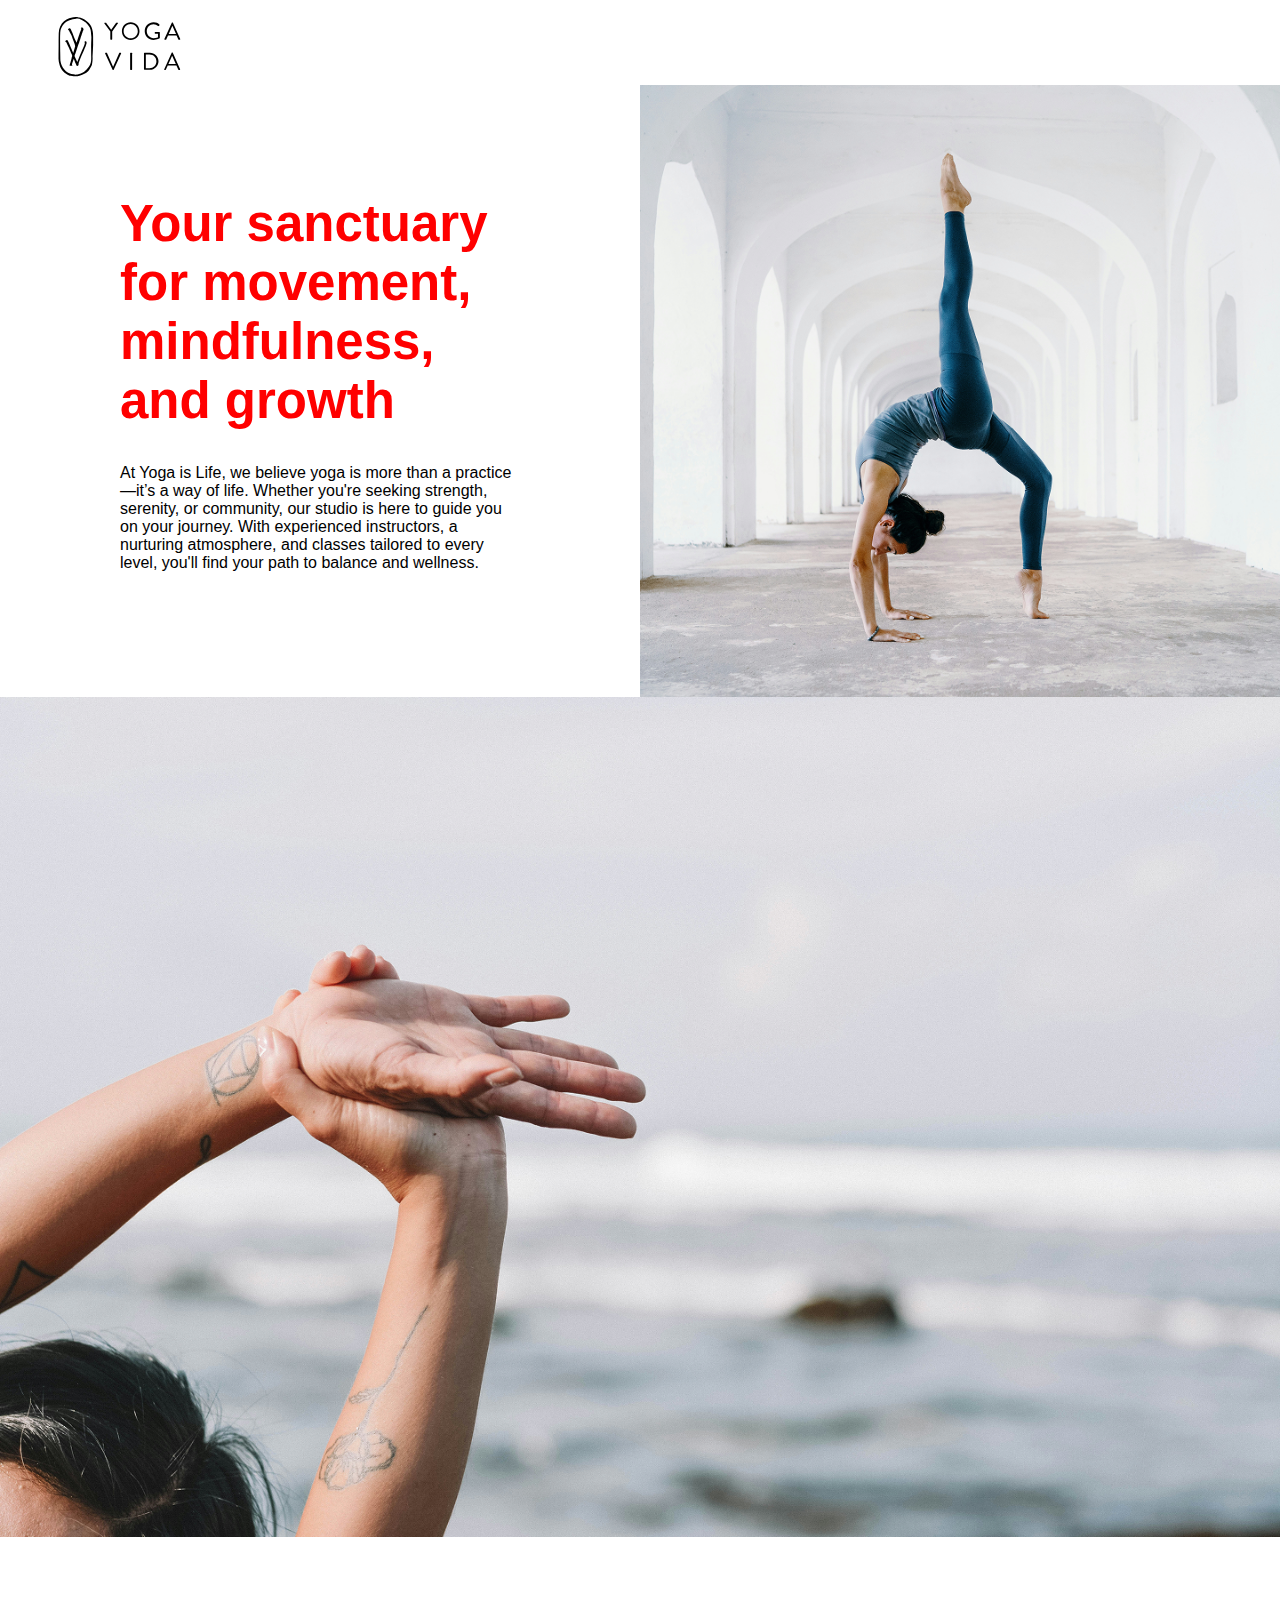
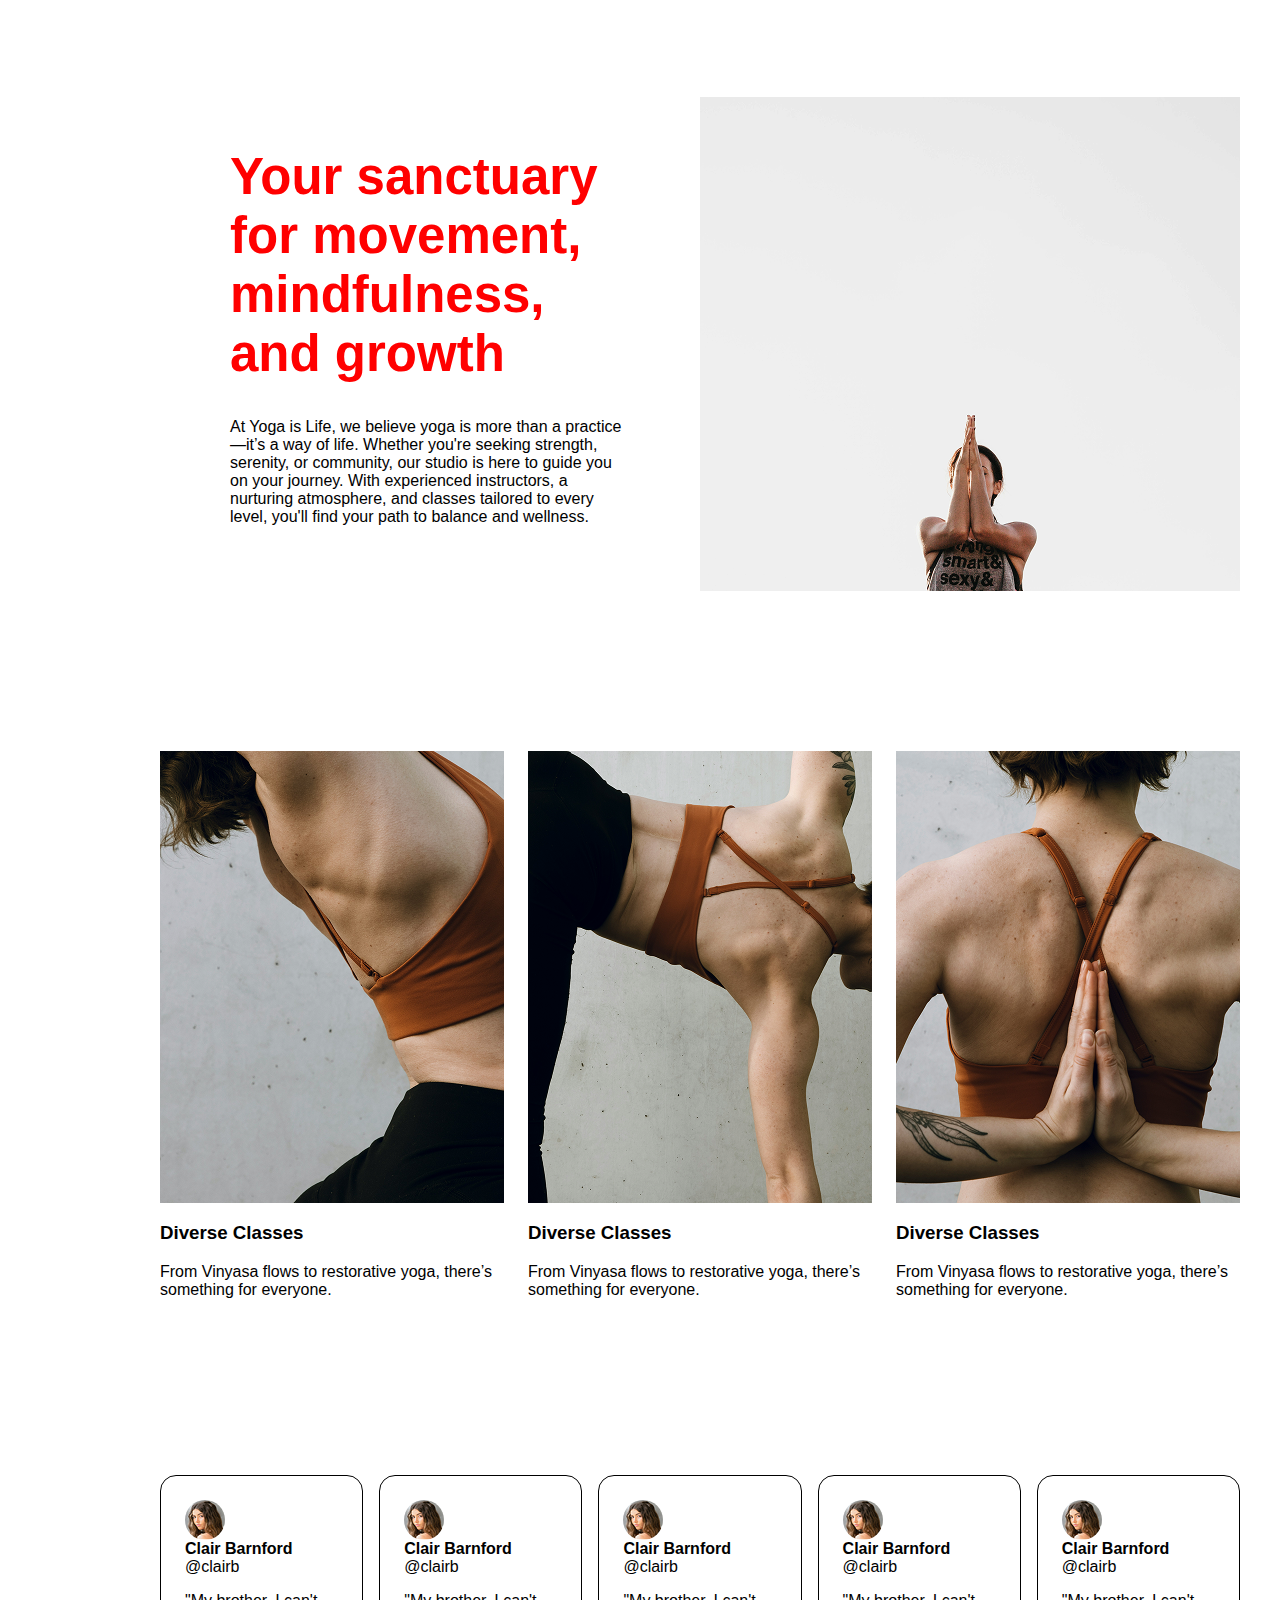
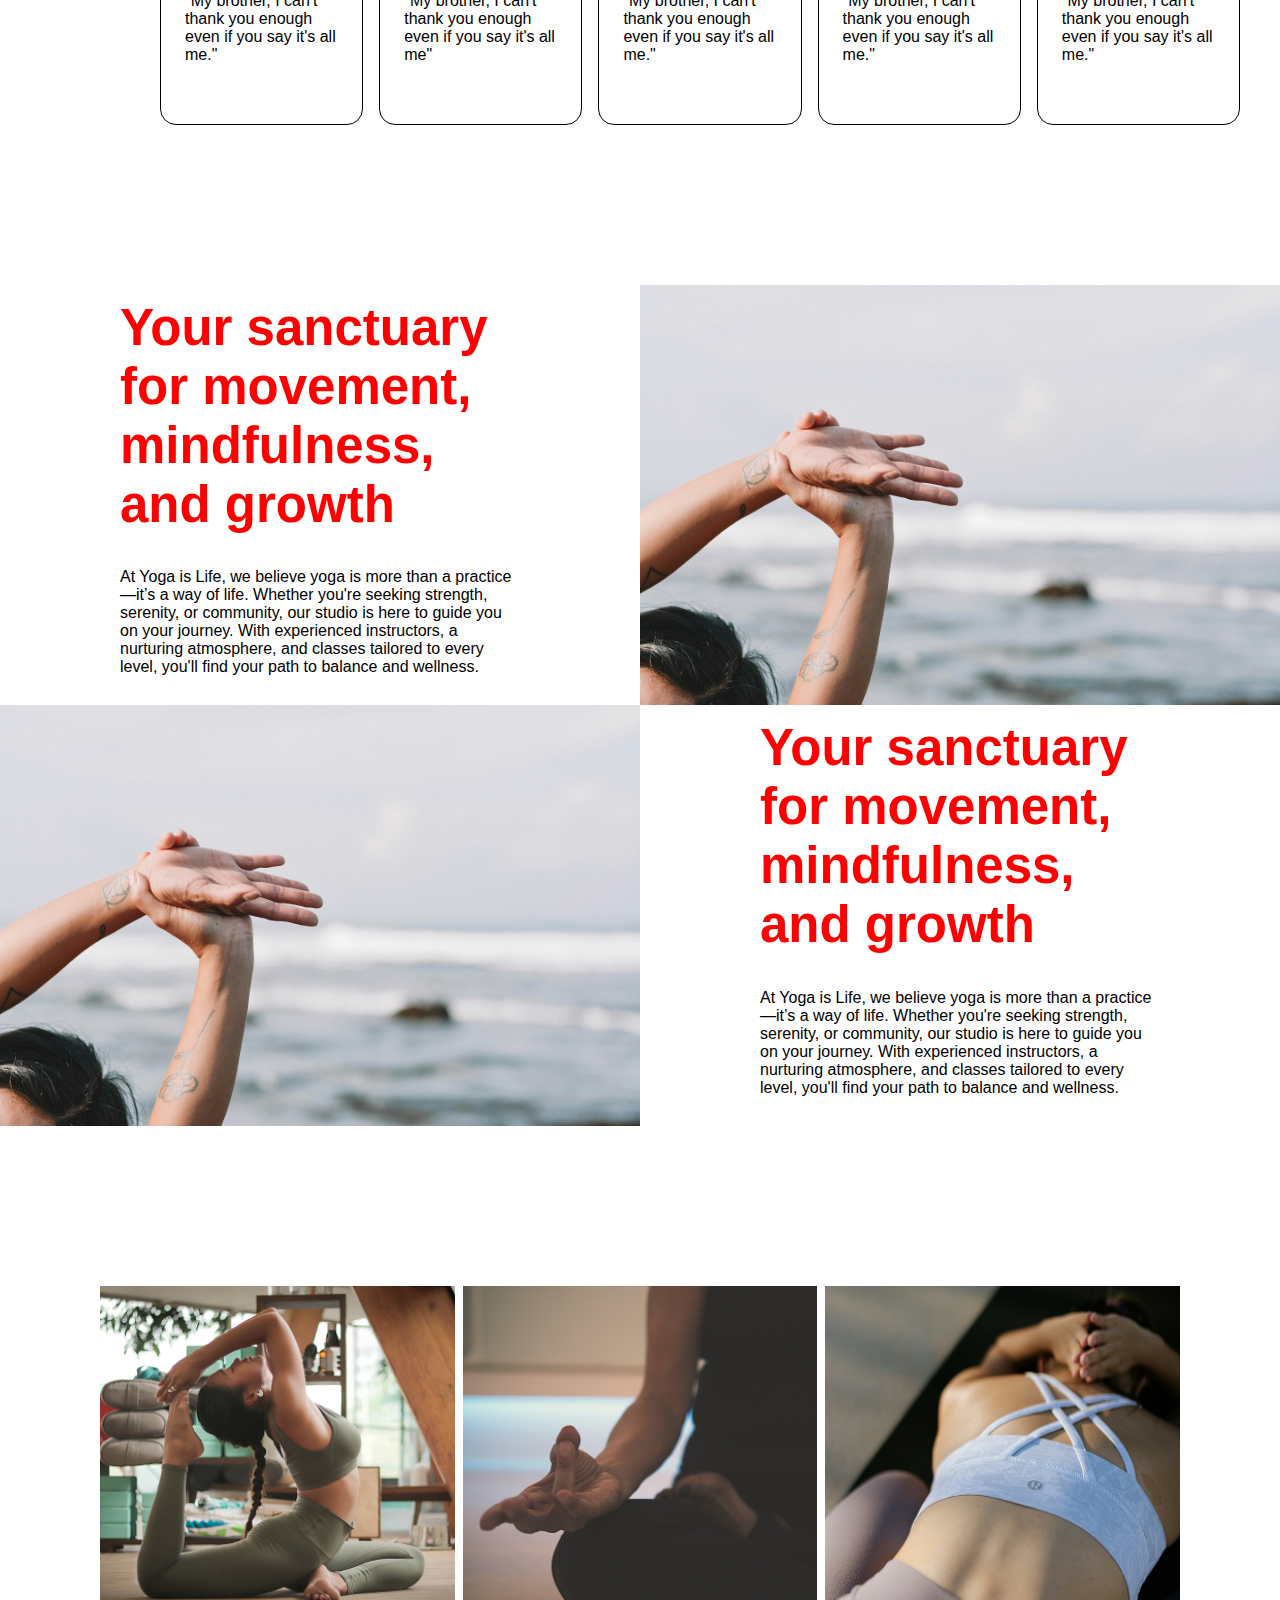
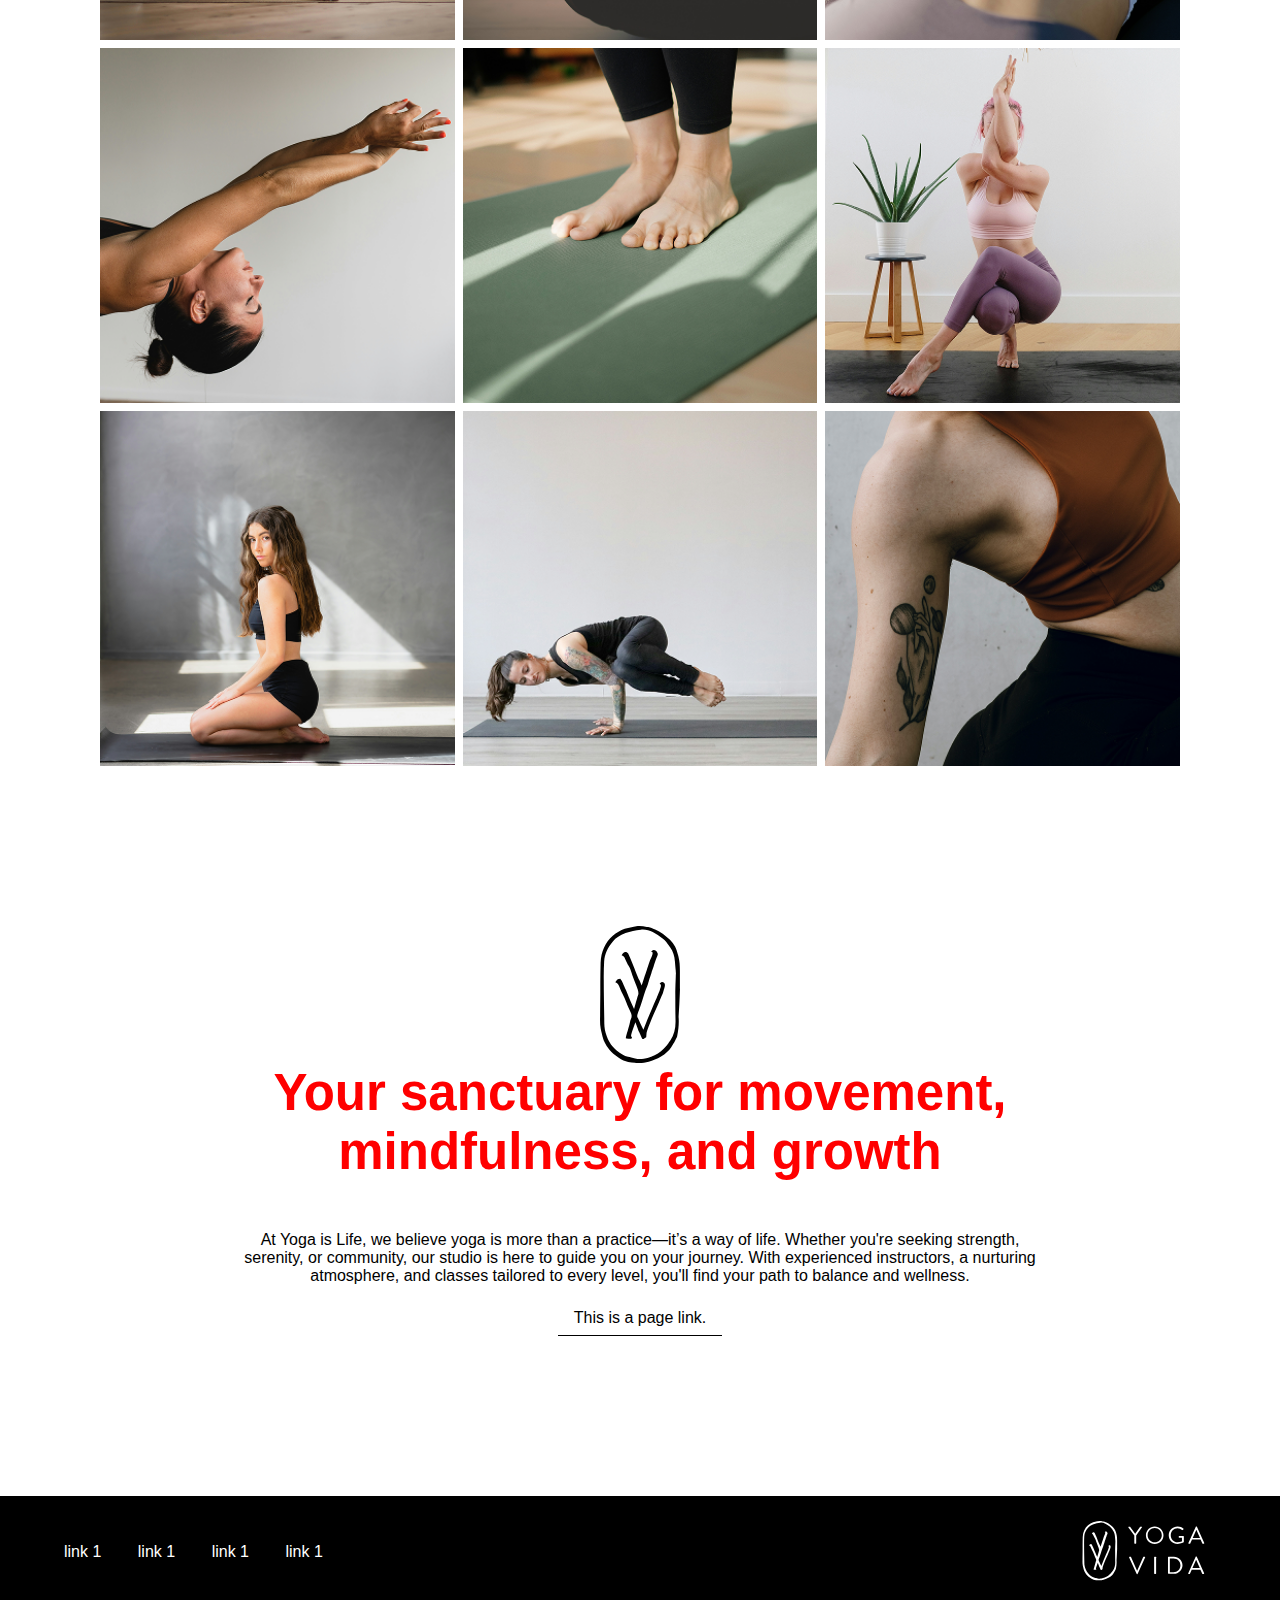
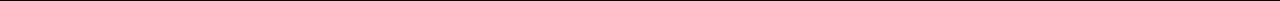
<file: jose-anguiano-flexsec-index.html>
<!DOCTYPE html>
<html lang="en">
<head>
    <meta charset="UTF-8">
    <meta name="viewport" content="width=device-width, initial-scale=1.0">
    <title>Flexbox Section Exercises</title>
    <link rel="stylesheet" href="jose-anguiano-flexsec.css">
</head>
<body>
    
</body>
</html>
</head>

<body>
    <!-- main nav -->
<header>
           <img src="flex-additonal-imgs/logo-1.svg" class="logo"></a>
           <nav>
           </nav>
    </header>

 <!-- half layout -->
    <section>
        <div class="flex-half">
            <div class="content-container copy-center">
                
                <div class="copy">
                    <h1>Your sanctuary for movement, mindfulness, and growth</h1>
                    <p>At Yoga is Life, we believe yoga is more than a practice—it’s 
                       a way of life. Whether you're seeking strength, serenity, or 
                       community, our studio is here to guide you on your journey. 
                       With experienced instructors, a nurturing atmosphere, and classes 
                       tailored to every level, you'll find your path to balance and wellness.</p>
</div>

</div>
            <div class="content-container">
                <img src="flex-additonal-imgs/flexbox-img-18.png">
            </div>
        </div>
    </section>

<!-- full screen layout --> 
<section>
            <div>
                <img src="flexbox exercise imgs/flexbox-img-01.png">
            </div>
         </section>

    <!-- half inset layout -->
     <section>
        <div class="flex-half-inset">
            <div class="content-container copy-center">

            <div class="copy">
                <h1>Your sanctuary for movement, mindfulness, and growth</h1>
                <p>At Yoga is Life, we believe yoga is more than a practice—it’s
                   a way of life. Whether you're seeking strength, serenity, or 
                   community, our studio is here to guide you on your journey. 
                   With experienced instructors, a nurturing atmosphere, and 
                   classes tailored to every level, you'll find your path to balance 
                   and wellness.</p>
            </div>

        </div>
        <div class="content-container">
            <img src="flexbox exercise imgs/flexbox-img-04.png">
        </div>
    </div>
</section>

<!-- thirds layout -->
 <section>
    <div class="flex-thirds">
        <div>
            <div><img src="flexbox exercise imgs/flexbox-img-02.png" alt=""></div>
            <h3>Diverse Classes</h3>
            <p>From Vinyasa flows to restorative yoga, there’s 
               something for everyone.</p>
        </div>
        <div>
            <div><img src="flexbox exercise imgs/flexbox-img-05.png" alt=""></div>
            <h3>Diverse Classes</h3>
            <p>From Vinyasa flows to restorative yoga, there’s 
               something for everyone.</p>
        </div>
        <div>
        <div><img src="flexbox exercise imgs/flexbox-img-06.png" alt=""></div>
        <H3>Diverse Classes</H3>
        <p>From Vinyasa flows to restorative yoga, there’s
           something for everyone.</p>
    </div>
</div>
</section>

<!-- fifths -->
    <section>
        <div class="flex-fifths">

            <div class="comment-card">
                <div class="comment-bio">
                    <img src="flexbox exercise imgs/flexbox-img-16.png" alt="" class="bio-pic">
                <div>
                    <h4>Clair Barnford</h4>
                    <p>@clairb</p>
                </div>
            </div>
            <p>"My brother, I can't thank you enough even if you say it's all me."</p>
        </div>

        <div class="comment-card">
            <div class="comment-bio">
                <img src="flexbox exercise imgs/flexbox-img-16.png" alt="" class="bio-pic">
                    <div>
                        <h4>Clair Barnford</h4>
                        <p>@clairb</p>
                    </div>
                </div>
                <p>"My brother, I can't thank you enough even if you say it's all me"</p>
        </div>

    <div class="comment-card">
        <div class="comment-bio">
            <img src="flexbox exercise imgs/flexbox-img-16.png" alt="" class="bio-pic">
                    <div>
                        <h4> Clair Barnford</h4>
                        <p>@clairb</p>
                    </div>
                </div>
                <p>"My brother, I can't thank you enough even if you say it's all me."</p>
            </div>

            <div class="comment-card">
                <div class="comment-bio">
                        <img src="flexbox exercise imgs/flexbox-img-16.png"alt="" class="bio-pic">
                    <div>
                        <h4>Clair Barnford</h4>
                        <p>@clairb</p>
                    </div>
                </div>
                <p>"My brother, I can't thank you enough even if you say it's all me."</p>
            </div>

            <div class="comment-card">
                <div class="comment-bio">
                        <img src="flexbox exercise imgs/flexbox-img-16.png" alt="" class="bio-pic">
                    <div>
                        <h4>Clair Barnford</h4>
                        <p>@clairb</p>
                    </div>
                </div>
            <p>"My brother, I can't thank you enough even if you say it's all me."</p>

            </div>

     
 </section>

<!-- 4 grid -->
    <Section>
        <div class="flex-wrap">
            <div class="fourths">
                <div class="copy">
                    <h1>Your sanctuary for movement, mindfulness, and growth</h1>
                    <p>At Yoga is Life, we believe yoga is more than a practice—it’s
                       a way of life. Whether you're seeking strength, serenity, or 
                       community, our studio is here to guide you on your journey. 
                       With experienced instructors, a nurturing atmosphere, and 
                       classes tailored to every level, you'll find your path to 
                       balance and wellness.</p>
                </div>
            </div>
            <div class="fourths">
                <img src="flexbox exercise imgs/flexbox-img-03.png">
            </div>
            <div class="fourths">
                <img src="flexbox exercise imgs/flexbox-img-03.png">
            </div>
            <div class="fourths">
            <div class="copy">
                <h1>Your sanctuary for movement, mindfulness, and growth</h1>
                <p>At Yoga is Life, we believe yoga is more than a practice—it’s 
                   a way of life. Whether you're seeking strength, serenity, or 
                   community, our studio is here to guide you on your journey. 
                   With experienced instructors, a nurturing atmosphere, and 
                   classes tailored to every level, you'll find your path to 
                   balance and wellness.</p>
                </div>
            </div>
        </div>
    </Section>

<!-- 9 grid -->
    <section>
        <div class="flex-grid">
            <div><img src="flexbox exercise imgs/flexbox-img-07.png"></div>
            <div><img src="flexbox exercise imgs/flexbox-img-08.png"></div>
            <div><img src="flexbox exercise imgs/flexbox-img-09.png"></div>
            <div><img src="flexbox exercise imgs/flexbox-img-10.png"></div>
            <div><img src="flexbox exercise imgs/flexbox-img-11.png"></div>
            <div><img src="flexbox exercise imgs/flexbox-img-12.png"></div>
            <div><img src="flexbox exercise imgs/flexbox-img-13.png"></div>
            <div><img src="flexbox exercise imgs/flexbox-img-14.png"></div>
            <div><img src="flex-additonal-imgs/flexbox-img-17.png"></div>
        </div>
    </section>

<!-- flex column center -->
     <section>
        <div class="flex-column">

             <img src="flex-additonal-imgs/logo-icon.svg">

             <h1>Your sanctuary for movement, mindfulness, and growth</h1>

             <p>At Yoga is Life, we believe yoga is more than a practice—it’s a way
    of life. Whether you're seeking strength, serenity, or community, our studio is here
    to guide you on your journey. With experienced instructors, a nurturing atmosphere,
    and classes tailored to every level, you'll find your path to balance and wellness.</p>

                <a href="">This is a page link.</a>

        </div>
     </section>

<!-- footer -->
    <footer>
        <nav>
            <a href="#">link 1</a>
            <a href="#">link 1</a>
            <a href="#">link 1</a>
            <a href="#">link 1</a>
        </nav>

        <a href=""><svg version="1.1" id="Layer_1" xmlns="http://www.w3.org/2000/svg" xmlns:xlink="http://www.w3.org/1999/xlink" x="0px" y="0px"
            viewBox="0 0 327.5 175.2" style="enable-background:new 0 0 327.5 175.2;" xml:space="preserve" class="logo-footer">
            <g>
            <g>
            <g>
            <path fill="currentcolor" d="M141.8,53.5L128.3,35c-0.5-0.6,0-1.6,0.8-1.6h2.6c0.3,0,0.6,0.3,0.8,0.5l11.2,15.6L155,33.8c0.2-0.2,0.5-0.5,0.8-0.5h2.6
            c0.8,0,1.3,0.8,0.8,1.6L146,53.5v17.7c0,0.5-0.5,1.1-1.1,1.1h-2.1c-0.6,0-1.1-0.5-1.1-1.1V53.5H141.8z"/>
            </g>
            <g>
            <path fill="currentcolor" d="M188.1,32.7c11,0,20,8.9,20,20.1s-8.9,20-20,20c-11,0-20-8.8-20-20S177.1,32.7,188.1,32.7z M188.1,68.9
            c8.8,0,16.1-7.1,16.1-16.1s-7.3-16.2-16.1-16.2S172,43.9,172,52.8S179.3,68.9,188.1,68.9z"/>
            </g>
            <g>
            <path fill="currentcolor" d="M240.2,32.7c5.7,0,9.7,1.9,13.5,5.2c0.5,0.5,0.5,1.1,0,1.6c-0.5,0.5-1.1,1.1-1.6,1.6c-0.5,0.5-0.8,0.5-1.5,0
            c-2.8-2.4-6.8-4.4-10.6-4.4c-8.8,0-15.4,7.3-15.4,15.9s6.7,16.1,15.4,16.1c6.2,0,10.1-2.3,10.1-2.3v-7.8h-6.3
            c-0.6,0-1.1-0.5-1.1-1v-2.1c0-0.6,0.5-1.1,1.1-1.1h9.6c0.5,0,1,0.5,1,1.1v12.7c0,0.3-0.2,0.6-0.5,0.8c0,0-5.7,3.7-13.8,3.7
            c-11,0-20.1-8.8-20.1-20S229.2,32.7,240.2,32.7z"/>
            </g>
            <g>
            <path fill="currentcolor" d="M264.7,70.7l16.9-37.3c0.2-0.3,0.5-0.6,1-0.6h0.5c0.5,0,0.8,0.3,1,0.6l16.7,37.3c0.3,0.6-0.2,1.5-1,1.5h-2.3
            c-0.5,0-0.8-0.3-1-0.6l-4.1-9.1H273l-4.1,9.1c-0.2,0.3-0.5,0.6-1,0.6h-2.3C264.9,72.1,264.4,71.5,264.7,70.7z M291.2,59
            c-2.8-6-5.4-12.2-8.1-18.2h-0.5L274.5,59H291.2z"/>
            </g>
            </g>
            <g>
            <g>
            <path fill="currentcolor" d="M129.9,103.4c-0.3-0.6,0.2-1.5,1-1.5h2.3c0.5,0,0.8,0.3,1,0.6l13.8,31.2h0.2l13.8-31.2c0.2-0.3,0.5-0.6,1-0.6h2.3
            c0.8,0,1.3,0.6,1,1.5l-16.9,37.3c-0.2,0.3-0.5,0.6-1,0.6h-0.5c-0.3,0-0.8-0.3-1-0.6L129.9,103.4z"/>
            </g>
            <g>
            <path fill="currentcolor" d="M186.8,102.9c0-0.5,0.5-1.1,1.1-1.1h2.3c0.5,0,1.1,0.5,1.1,1.1v36.9c0,0.5-0.5,1.1-1.1,1.1h-2.3c-0.5,0-1.1-0.5-1.1-1.1
            V102.9z"/>
            </g>
            <g>
            <path fill="currentcolor" d="M218.3,102.9c0-0.5,0.5-1.1,1-1.1h12.5c10.7,0,19.5,8.8,19.5,19.3c0,10.7-8.8,19.5-19.5,19.5h-12.5c-0.5,0-1-0.5-1-1.1
            V102.9z M230.8,137c9.1,0,15.8-6.5,15.8-15.8c0-9.1-6.7-15.6-15.8-15.6h-8.3V137C222.5,137,230.8,137,230.8,137z"/>
            </g>
            <g>
            <path fill="currentcolor" d="M264.4,139.3l16.9-37.3c0.2-0.3,0.5-0.6,1-0.6h0.5c0.5,0,0.8,0.3,1,0.6l16.7,37.3c0.3,0.6-0.2,1.5-1,1.5h-2.3
            c-0.5,0-0.8-0.3-1-0.6l-4.1-9.1h-19.8l-4.1,9.1c-0.2,0.3-0.5,0.6-1,0.6H265C264.4,140.8,264,140.1,264.4,139.3z M290.7,127.6
            c-2.8-6-5.4-12.2-8.1-18.2H282l-8.1,18.2H290.7z"/>
            </g>
            </g>
            <g>
            <path fill="currentcolor" d="M63.9,71.5L63.9,71.5L63.9,71.5z"/>
            <g>
            <path fill="currentcolor" d="M102.5,87.5l0.2-5.2h-0.1v-6.5c0-3.7,0-7.5,0-11.2c0-4.3-0.2-9.3-1.5-14.1l-0.2-0.8c-0.8-3-1.8-6.2-3.1-8.8
            c-2.5-5-6.8-8.6-11.8-12.4c-2.5-1.9-5.1-3.4-7.8-4.5c-0.5-0.2-0.9-0.4-1.4-0.5c-1.8-0.7-3.6-1.5-5.5-1.8
            c-0.5-0.1-0.8-0.2-1.3-0.2c-2.5-0.5-4.9-0.9-7.4-0.9c-1,0-2,0.1-3,0.2c-0.8,0.2-1.6,0.3-2.4,0.5c-3,0.5-6.2,1.1-9,2.1
            c-4.2,1.5-8.2,3.8-11.8,6.8c-3.6,3.1-6.5,7-8.7,11.7c-2,4.3-3.1,9.3-3.3,15c-0.2,6.5-0.2,13.1-0.3,19.5c0,2.6,0,5.2,0,7.8v3.3
            c-0.1,6-0.1,12.2-0.2,18.4c0,1.1,0,2.1,0,3.2c-0.1,4.2-0.2,8.5,0.6,12.7c0.3,1.7,0.7,3.4,1.2,5.1v0.1c0.2,0.7,0.3,1.4,0.5,2.1
            c1.1,4.8,3.5,9.2,6.9,13.4c2.2,2.6,5.1,5.1,8.8,7.6c3.6,2.5,6.6,3.8,9.7,4.3c2.2,0.4,4.5,0.6,6.7,0.8c0.7,0.1,1.3,0.2,2,0.2
            c0.7,0.1,1.4,0.1,2.2,0.1c3,0,6.2-0.6,9.3-1.3c4.1-0.9,8.2-2.6,12.2-5c4.5-2.7,7.9-5.8,10.2-9.4c1.4-2.2,2.7-4.5,3.9-6.8
            c0.4-0.7,0.7-1.4,1.1-2c0.3-0.5,0.5-1.2,0.7-1.8c1.4-6.9,1.8-12.6,1.5-18c-0.1-0.9-0.1-1.8,0-2.8
            C101.9,101.3,102.2,94.4,102.5,87.5z M98.7,66.9c-0.1,1.5-0.2,3.1-0.2,4.6v0.1c-0.2,3.8-0.3,7.8-0.4,11.8c-0.1,3,0,6.1,0,9l0,0
            c0,0.8,0,1.6,0,2.5c0,1.5,0,3,0,4.5v0.4c0,4.5,0.1,9.3,0.2,13.9c0.2,7.7-1.4,14.1-5,19.5c-6.9,10.5-15.5,16.5-26.3,18.1
            c-1.3,0.2-2.6,0.3-3.8,0.3c-1.7,0-3.3-0.2-4.8-0.6c-1.2-0.3-2.6-0.6-3.8-0.9c-1.1-0.2-2.2-0.5-3.2-0.7c-3.8-0.9-7.1-2.8-11.2-6.2
            c-5.2-4.3-8.6-9.8-10.8-17.3c-1.3-4.3-1.4-8.6-1.4-12.8c0-0.5,0-1,0-1.5c-0.2-12.1-0.5-25.1-0.5-38.2c-0.1-6.6,0.1-12.5,0.4-18.1
            c0.4-6.8,3.2-13.1,8.6-19.5c3-3.5,6.8-6.1,12.5-8.2c4.7-1.8,9.8-2.9,15.1-3.4c4.2-0.4,8.3,0.5,11.7,2.3c3.3,1.8,6.7,4.1,10.1,6.6
            c2.5,1.9,4.3,4.5,6,6.9c0.5,0.6,0.8,1.2,1.2,1.8c2.8,3.8,4.2,8.4,4.6,13.8c0.2,2.4,0.4,4.8,0.6,7.2c0.2,1.2,0.2,2.4,0.3,3.6v0.2
            L98.7,66.9z"/>
            </g>
            <path fill="currentcolor" d="M86.7,83.7l-0.9,3c0,0-2.5,5.8-3.8,9c-0.8,1.8-1.6,3.7-2.4,5.5l-0.1,0.1c-1,2.3-2.1,4.7-3.1,7c-1.9,4.5-4.1,10-6.2,15.6
            c-0.5,1.2-0.5,2.4-0.6,3.5c-0.1,0.5-0.1,2-0.2,2.5c0,0.1-0.1,0.2-0.1,0.2c-0.2,0.2-0.5,0.3-0.7,0.5c-0.3,0.2-0.7,0.5-1.1,0.8
            c-0.5,0.5-1.2,0.7-1.7,0.5c-0.5-0.1-0.8-1.3-1.1-1.8c-0.9-1.8-1.7-3.6-2.5-5.5l-0.1-0.2c-0.2-0.5-0.5-1.1-0.7-1.7
            c-0.2-0.3-0.3-0.7-0.4-1.1l-2.3-6.2l-2.2,6.1c-0.4,1.2-0.8,2.3-1.2,3.4c-0.4,1.2-0.6,2.2-0.8,3.1c-0.2,0.8,0.2,1.8,0.8,2.5
            c0.2,0.2,0.2,0.4,0,0.5c-0.2,0.3-0.7,0.6-0.8,0.6c-1.5,0.1-3.1-0.2-4.6-0.3l-0.5-0.1c-0.2,0-0.2,0-0.2-0.1
            c0.2-1.2,0.4-2.3,0.7-3.5l0.2-0.5c0.2-0.9,0.5-1.8,0.8-2.7c0.1-0.3,0.2-0.7,0.3-1c0.2-0.7,0.4-1.4,0.6-2.1v-0.1
            c0.2-0.8,0.5-1.5,0.7-2.3c0.2-0.5,0.3-1,0.4-1.5v-0.1c0.2-0.7,0.4-1.4,0.5-2.1c0.1-0.3,0.2-0.7,0.2-1c0.2-0.7,0.4-1.5,0.6-1.9
            c1.5-2.7,0.7-4.9-0.2-6.8c-0.6-1.2-1.2-2.6-1.8-3.9c-0.2-0.6-0.5-1.2-0.8-1.8c-0.5-1.2-1-2.5-1.5-3.7c-1.2-2.8-2.3-5.7-3.8-8.5
            c-0.8-1.5-1.5-3.2-2.2-4.8c-0.4-0.9-0.8-1.8-1.2-2.8c-0.5-1.1-1.5-3.3-3.8-3.9c0.1-0.2,0.2-0.5,0.5-0.8l0.1-0.2
            c1-1.7,2.4-2.5,4.3-2.5c0.9,1.1,1.7,2.4,2.5,4.1c0.5,1.2,1.1,2.5,1.6,3.7c0.5,1.1,0.9,2.2,1.5,3.3c0.6,1.5,1.2,2.9,1.8,4.4
            c0.5,1.2,1,2.5,1.5,3.7c0.6,1.5,1.4,3.2,2.1,4.8l2.6,5.8l1.9-6.9c0.5-1.8,1-3.6,1.5-5.3c0.1-0.2,0.2-0.5,0.3-0.7
            c0.2-0.5,0.5-1.2,0.6-2.1c0-1.3-0.2-2.7-0.6-4c-0.5-1.7-1.2-3.3-1.8-4.9c-0.3-0.7-0.5-1.4-0.8-2.1c-0.9-2.3-1.8-4.6-2.6-6.9
            c-0.2-0.5-0.4-1-0.5-1.5c-0.3-0.8-0.5-1.5-0.8-2.3c-0.2-0.5-0.4-1.1-0.5-1.5c-0.5-1.5-1.1-3.1-2.1-4.4c-0.5-0.7-0.9-1.5-1.3-2.3
            c-0.2-0.4-0.4-0.8-0.6-1.2c-0.7-1.3-1.2-2.4-1.6-3.4c-0.4-0.9-1.2-2.9-3.4-3.4c0.1-0.2,0.2-0.5,0.5-0.8c0.8-1.3,2.2-2.4,2.9-2.5
            c1.2-0.2,2.5,0.5,3.1,1.6c1.4,2.9,2.6,6,3.8,8.7c0.9,2.3,1.9,4.6,2.8,7v0.1c1.2,2.8,2.4,5.8,3.5,8.8c0.3,0.7,0.7,1.2,1,1.7l2.2,5
            l1.9-5.9c0.4-1.2,0.7-2.2,1.1-3.3c0.6-1.8,1.2-3.4,1.7-5c0.2-0.5,0.4-1,0.5-1.5c0.3-0.8,0.6-1.7,0.9-2.6c0.8-2.7,1.8-5.9,3.3-9
            c0.6-1.2,0.9-2.2,1.2-3.2c0.2-0.9,0.5-2.3-0.4-2.5c-0.9-0.2-1.3,0.2-1.3,0.1c0.8-0.3,2.1-3.3,5.2-1.2c0.8,0.6,0.9,1.2,1.8,2.9
            c0,0.1,0.1,0.5-0.2,1.5c-0.3,1-0.8,2-1.2,3c-0.3,0.8-0.6,1.6-0.9,2.5c-0.4,1.1-0.8,2.2-1.1,3.2c-0.3,0.8-0.5,1.8-0.8,2.7
            c-0.2,0.7-0.5,1.4-0.8,2.1c-0.3,0.8-0.6,1.7-0.9,2.5c-0.2,0.8-0.4,1.5-0.6,2.2c-0.2,0.5-0.3,1.1-0.5,1.6c-0.2,0.7-0.5,1.5-0.7,2.2
            c-0.2,0.4-0.3,0.8-0.5,1.2c-0.2,0.6-0.4,1.3-0.6,2v0.1c-0.2,0.5-0.3,1-0.5,1.5v0.1c-0.3,1.1-0.6,2.2-1,3.2c-0.3,0.8-0.6,1.6-1,2.5
            c-0.4,1-0.8,2-1.2,3.1c-0.8,2.3-1.5,4.6-2.2,6.9c-0.6,1.8-1.2,3.9-1.9,5.9c-0.5,1.5-1,2.9-1.5,4.3c-0.4,1.1-0.8,2.2-1.2,3.2
            c-0.1,0.2-0.2,0.3-0.2,0.5c-0.4,1-0.7,2-0.8,3.1c-0.1,1,0.4,1.8,0.8,2.5c0.1,0.2,0.2,0.3,0.2,0.5c0.9,1.9,1.8,4,2.7,5.8l2.4,4.9
            l2.7-6.8c0.9-2.3,1.8-4.5,2.7-6.7c1.6-3.8,3.3-7.6,4.8-11.3l1.5-3.4c0.5-1.2,1.1-2.5,1.6-3.6v-0.1c0.8-1.8,2.3-5.5,2.3-5.5
            s0.5-1.3,0.8-2.5c0.1-0.3,0.2-0.5,0.3-0.8c0.5-1.2,0.8-2.5,0.5-3.4c-0.4-0.8-1.2-0.8-1.2-0.8s0.9-1.8,2.2-2c0.1,0,0.2,0,0.2,0
            c1.3-0.1,2.7,0.9,2.8,2.5C88.1,80.2,86.7,83.7,86.7,83.7z"/>
            </g>
            </g>
            </svg></a>
    </footer>
</body>
</html>
</file>
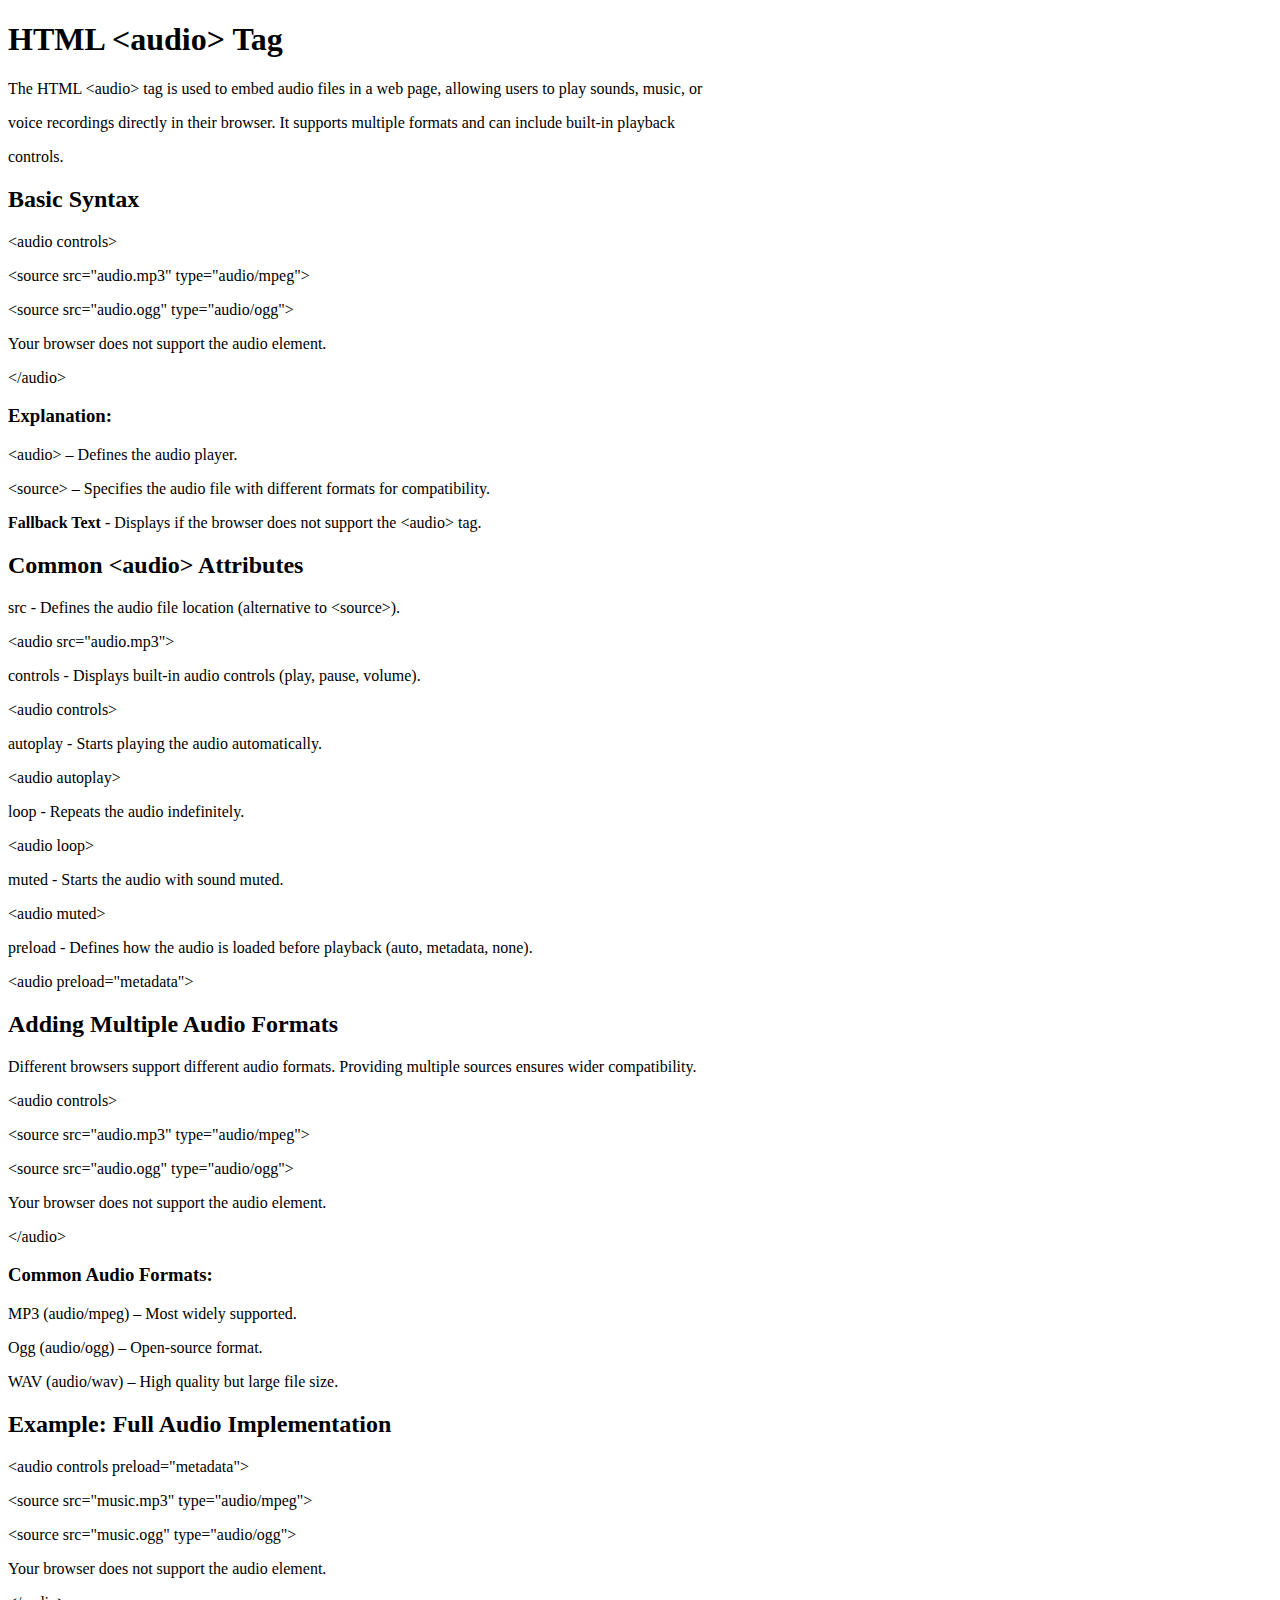
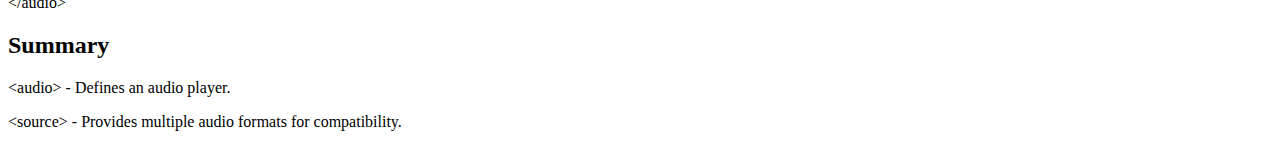
<file: jose_a_HTMLaudiotag_html.html>
<!DOCTYPE html>
<html lang="en">
<head>
    <meta charset="UTF-8">
    <meta name="viewport" content="width=device-width, initial-scale=1.0">
    <title>HTML &lt;audio&gt;Tag</title>
</head>
<body>
    <div>
        <h1>HTML &lt;audio&gt; Tag</h1>
            <p>The HTML &lt;audio&gt; tag is used to embed audio files in a web page, allowing users to play sounds, music, or</p> 
            <p>voice recordings directly in their browser. It supports multiple formats and can include built-in playback</p>
            <p>controls.</p>
            <h2>Basic Syntax</h2>

            <p>&lt;audio controls&gt;</p>
            <p>&lt;source src="audio.mp3" type="audio/mpeg"&gt;</p>
            <p>&lt;source src="audio.ogg" type="audio/ogg"&gt;<p>
            <p>Your browser does not support the audio element.</p>
            <p>&lt;/audio&gt;</p>
            <h3>Explanation:</h3>
            <p>&lt;audio&gt; – Defines the audio player.</p>
            <p>&lt;source&gt; – Specifies the audio file with different formats for compatibility.</p>
            <p><b>Fallback Text</b> - Displays if the browser does not support the &lt;audio&gt; tag.</p>
            <h2>Common &lt;audio&gt; Attributes</h2>
            <p>src - Defines the audio file location (alternative to &lt;source&gt;).</p>
            &lt;audio src="audio.mp3"&gt;
            <p>controls - Displays built-in audio controls (play, pause, volume).</p>
            <p>&lt;audio controls&gt;</p>
            <p>autoplay - Starts playing the audio automatically.</p>
            <p>&lt;audio autoplay&gt;</p>
            <p>loop - Repeats the audio indefinitely.</p>
            <p>&lt;audio loop&gt;</p>
            <p>muted - Starts the audio with sound muted.</p>
            <p>&lt;audio muted&gt;</p>
            <p>preload - Defines how the audio is loaded before playback (auto, metadata, none).</p>
            <p>&lt;audio preload="metadata"&gt;</p>
            <H2>Adding Multiple Audio Formats</H2>
            <p>Different browsers support different audio formats. Providing multiple sources ensures wider compatibility.</p>
            <p>&lt;audio controls&gt;</p>
            <p>&lt;source src="audio.mp3" type="audio/mpeg"&gt;</p>
            <p>&lt;source src="audio.ogg" type="audio/ogg"&gt;</p>
            <p>Your browser does not support the audio element.</p>
            <p>&lt;/audio&gt;</p>
            <h3>Common Audio Formats:</h3>
            <p>MP3 (audio/mpeg) – Most widely supported.</p>
            <p>Ogg (audio/ogg) – Open-source format.</p>
            <p>WAV (audio/wav) – High quality but large file size.</p>
            <h2>Example: Full Audio Implementation</h2>
            <p>&lt;audio controls preload="metadata"&gt;</p>
            <p>&lt;source src="music.mp3" type="audio/mpeg"&gt;</p>
            <p>&lt;source src="music.ogg" type="audio/ogg"&gt;</p>
            <p>Your browser does not support the audio element.</p>
            &lt;/audio&gt;
            <h2>Summary</h2>
            <p>&lt;audio&gt; - Defines an audio player.</p>
            <p>&lt;source&gt; - Provides multiple audio formats for compatibility.</p>
</file>
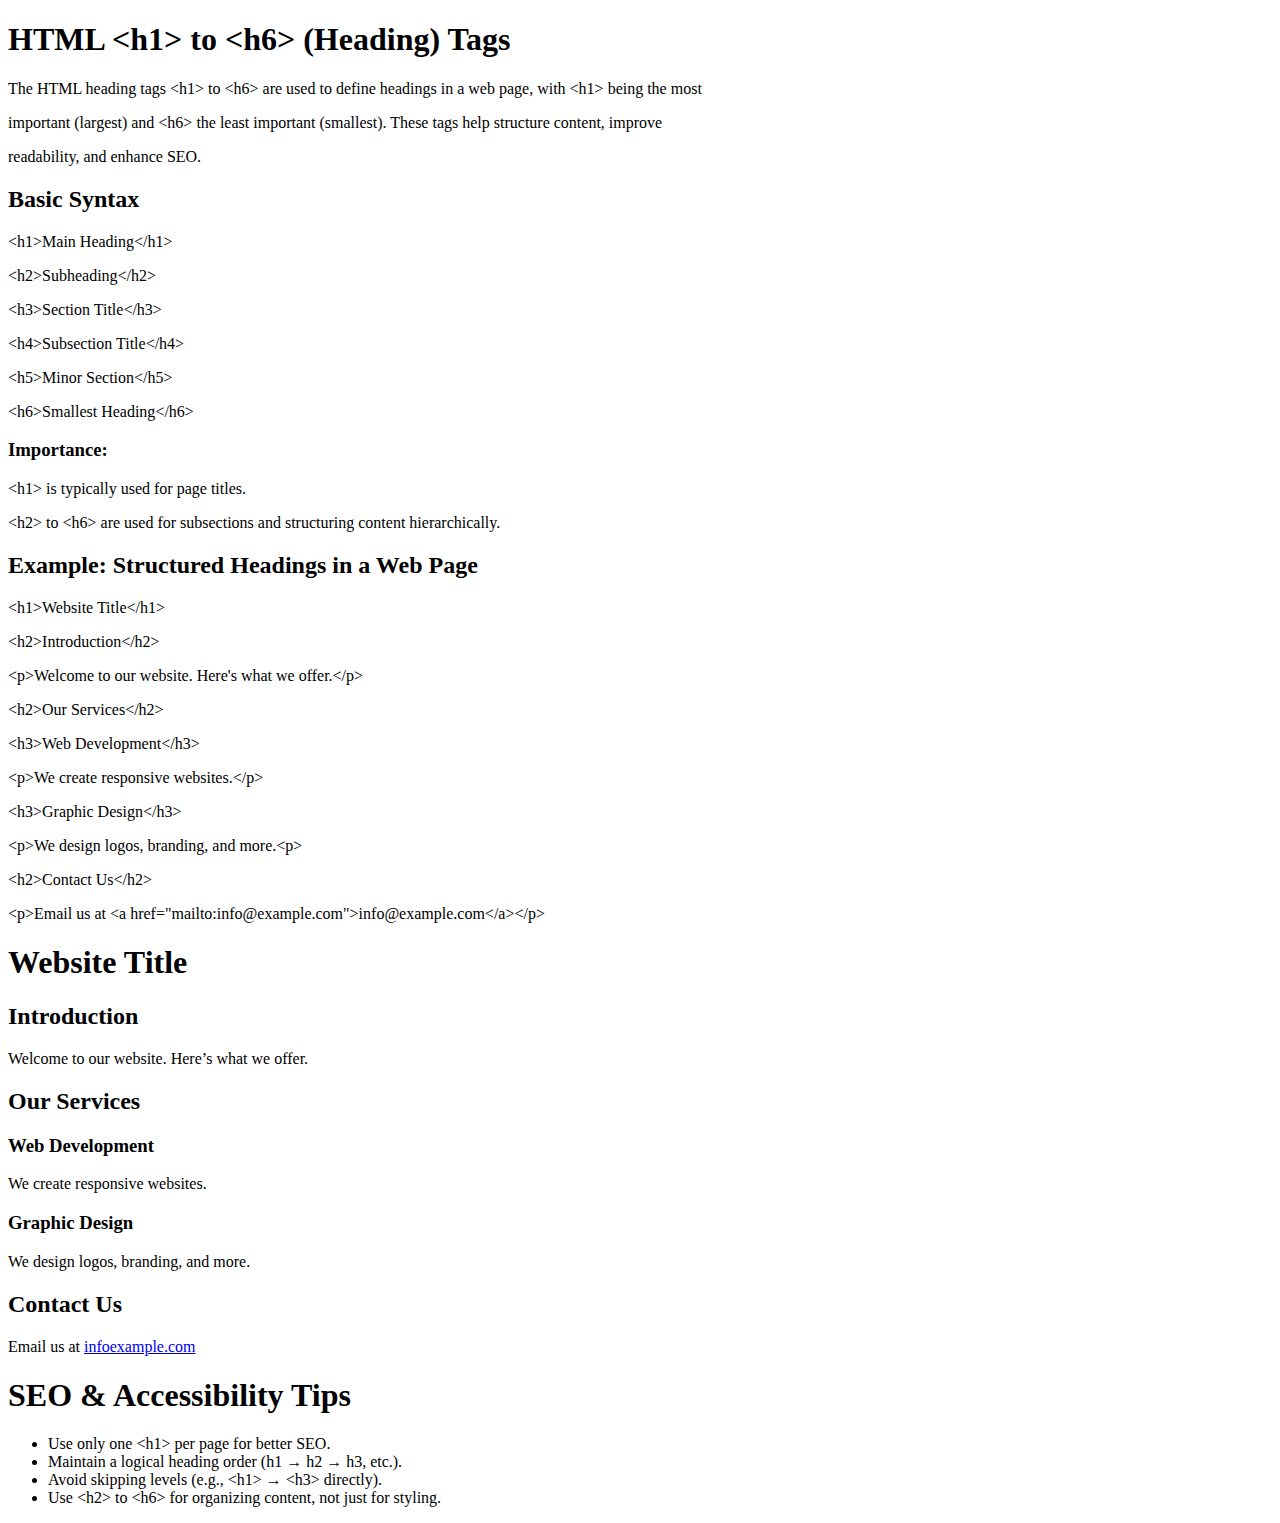
<file: jose_a_HTMLHeadingTag.html.html>
<!DOCTYPE html>
<html lang="en">
<head>
    <meta charset="UTF-8">
    <meta name="viewport" content="width=device-width, initial-scale=1.0">
    <title> HTML &lt;h1&gt;to&lt;h6&gt;Heading Tags</title>
</head>
<body>
    <div>
<h1> HTML &lt;h1&gt; to &lt;h6&gt; (Heading) Tags</h1>

<p>The HTML heading tags &lt;h1&gt; to &lt;h6&gt; are used to define headings in a web page, with &lt;h1&gt; being the most</p>
<p>important (largest) and &lt;h6&gt; the least important (smallest). These tags help structure content, improve</p>
<p>readability, and enhance SEO.</p>

<h2>Basic Syntax</h2>

<p>&lt;h1&gt;Main Heading&lt;/h1&gt;</p>

<p>&lt;h2&gt;Subheading&lt;/h2&gt;</p>

<p>&lt;h3&gt;Section Title&lt;/h3&gt;</p>

<p>&lt;h4&gt;Subsection Title&lt;/h4&gt;</p>

<p>&lt;h5&gt;Minor Section&lt;/h5&gt;</p>

<p>&lt;h6&gt;Smallest Heading&lt;/h6&gt;</p>

<h3>Importance:</h3>

<p>&lt;h1&gt; is typically used for page titles.</p>

<p>&lt;h2&gt; to &lt;h6&gt; are used for subsections and structuring content hierarchically.</p>

<h2>Example: Structured Headings in a Web Page</h2>

<p>&lt;h1&gt;Website Title&lt;/h1&gt;</p>

<p>&lt;h2&gt;Introduction&lt;/h2&gt;</p>

<p>&lt;p&gt;Welcome to our website. Here's what we offer.&lt;/p&gt;</p>

<p>&lt;h2&gt;Our Services&lt;/h2&gt;</p>

<p>&lt;h3&gt;Web Development&lt;/h3&gt;</p>

<p>&lt;p&gt;We create responsive websites.&lt;/p&gt;</p>

<p>&lt;h3&gt;Graphic Design&lt;/h3&gt;</p>

<p>&lt;p&gt;We design logos, branding, and more.&lt;p&gt;</p>

<p>&lt;h2&gt;Contact Us&lt;/h2&gt;</p>

<p>&lt;p&gt;Email us at &lt;a href="mailto:info@example.com">info@example.com&lt;/a&gt;&lt;/p&gt;</p>

<h1>Website Title</h1>

<h2>Introduction</h2>

<p>Welcome to our website. Here’s what we offer.</p>

<h2>Our Services</h2>

<h3>Web Development</h3>

<p>We create responsive websites.</p>

<h3>Graphic Design</h3>

<p>We design logos, branding, and more.</p>

<H2>Contact Us</H2>

<p>Email us at <a href="mailto:infor@example.com">infoexample.com</a></p>
<h1>SEO & Accessibility Tips</h1>
<ul>
<li>Use only one &lt;h1&gt; per page for better SEO.</li>
<li>Maintain a logical heading order (h1 → h2 → h3, etc.).
<li>Avoid skipping levels (e.g., &lt;h1&gt; → &lt;h3&gt; directly).</li>
<li>Use &lt;h2&gt; to &lt;h6&gt; for organizing content, not just for styling.</li>
</ul>
</body>
</html>
</file>
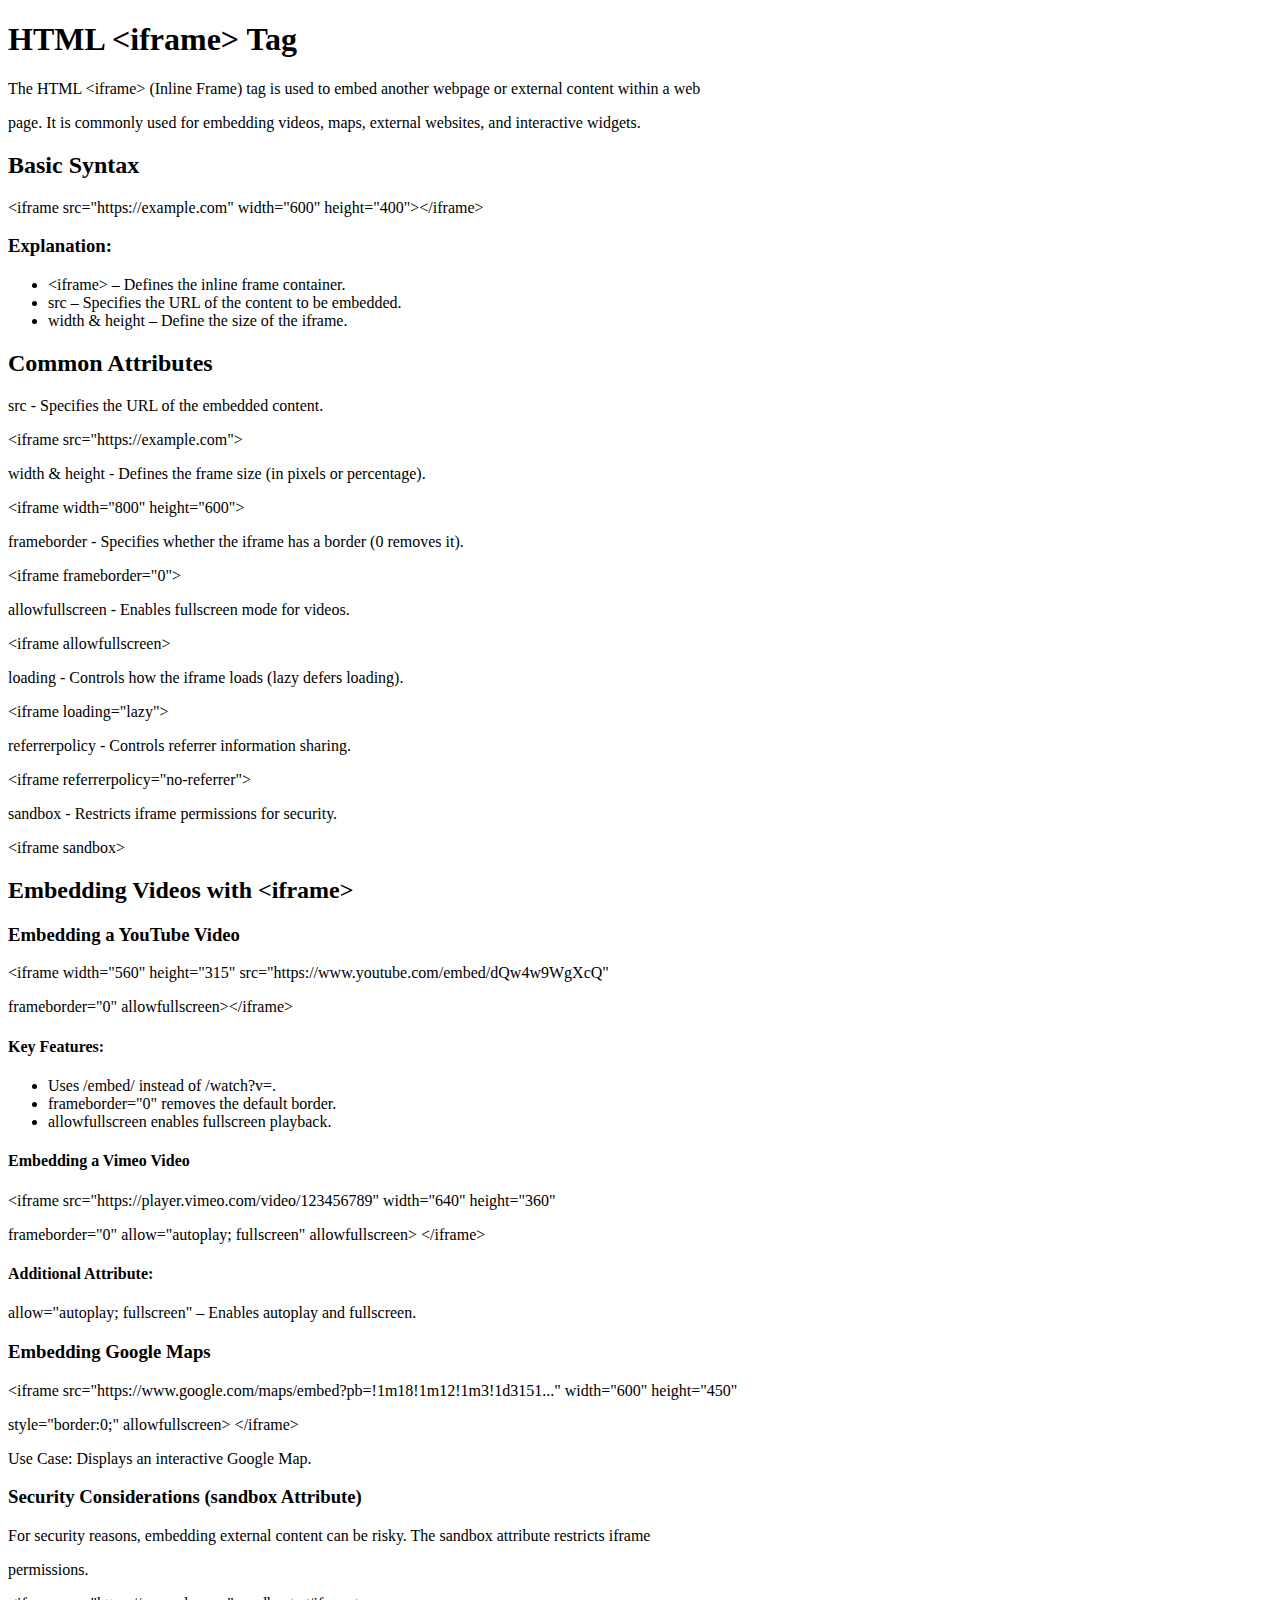
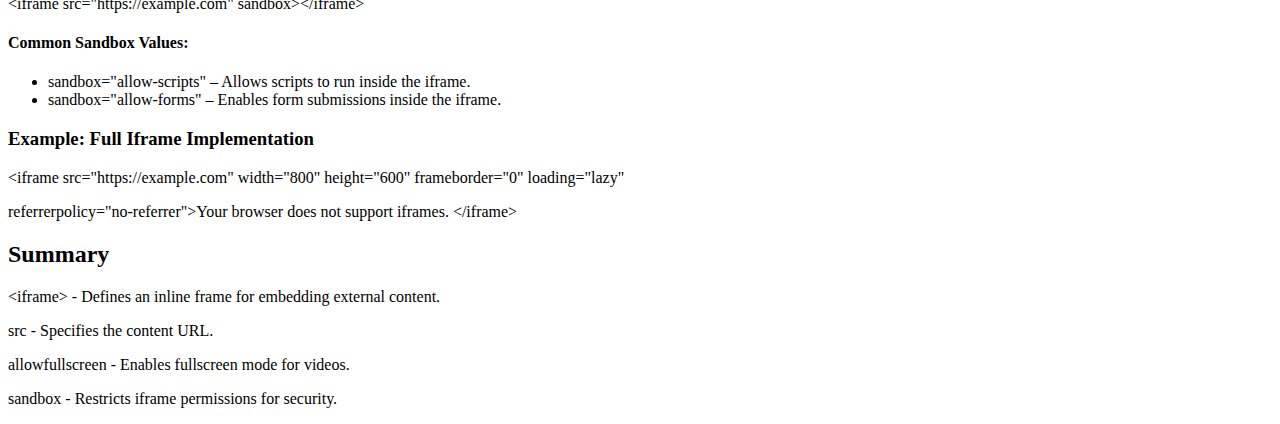
<file: jose_a_HTMLiframetage_html.html>
<!DOCTYPE html>
<html lang="en">
<head>
    <meta charset="UTF-8">
    <meta name="viewport" content="width=device-width, initial-scale=1.0">
    <title>HTML iframe Tag</title>
</head>
<body>
    <h1>HTML &lt;iframe&gt; Tag</h1>
    <p>The HTML &lt;iframe&gt; (Inline Frame) tag is used to embed another webpage or external content within a web</p> 
    <p>page. It is commonly used for embedding videos, maps, external websites, and interactive widgets.</p>
    <h2>Basic Syntax</h2>
    <p>&lt;iframe src="https://example.com" width="600" height="400"&gt;&lt;/iframe&gt;</p>
    <h3>Explanation:</h3>
    <ul>
    <li>&lt;iframe&gt; – Defines the inline frame container.</li>
    <li>src – Specifies the URL of the content to be embedded.</li>
    <li>width & height – Define the size of the iframe.</li>
    </ul>
    <h2>Common Attributes</h2>
    <p>src - Specifies the URL of the embedded content.</p>
    <p>&lt;iframe src="https://example.com"&gt;</p>
    <p>width & height - Defines the frame size (in pixels or percentage).</p>
    <p>&lt;iframe width="800" height="600"&gt;</p>
    <p>frameborder - Specifies whether the iframe has a border (0 removes it).</p>
    <p>&lt;iframe frameborder="0"&gt;</p>
    <p>allowfullscreen - Enables fullscreen mode for videos.</p>
    <p>&lt;iframe allowfullscreen&gt;</p>
    <p>loading - Controls how the iframe loads (lazy defers loading).</p>
    <p>&lt;iframe loading="lazy"&gt;</p>
    <p>referrerpolicy - Controls referrer information sharing.</p>
    <p>&lt;iframe referrerpolicy="no-referrer"&gt;</p>
    <p>sandbox - Restricts iframe permissions for security.</p>
    <p>&lt;iframe sandbox&gt;</p>
    <h2>Embedding Videos with &lt;iframe&gt;</h2>
    <h3>Embedding a YouTube Video</h3>
    <p>&lt;iframe width="560" height="315" src="https://www.youtube.com/embed/dQw4w9WgXcQ"</p>
    <p>frameborder="0" allowfullscreen&gt;&lt;/iframe&gt;</p>
    <h4>Key Features:</h4>
    <ul>
    <li>Uses /embed/ instead of /watch?v=.</li>
    <li>frameborder="0" removes the default border.</li>
    <li>allowfullscreen enables fullscreen playback.</li>
    </ul>
    <h4>Embedding a Vimeo Video</h4>
    <p>&lt;iframe src="https://player.vimeo.com/video/123456789" width="640" height="360"</p>
    <p>frameborder="0" allow="autoplay; fullscreen" allowfullscreen&gt; &lt;/iframe&gt;</p>
    <h4>Additional Attribute:</h4>
    <p>allow="autoplay; fullscreen" – Enables autoplay and fullscreen.</p>
    <h3>Embedding Google Maps</h3>
    <p>&lt;iframe src="https://www.google.com/maps/embed?pb=!1m18!1m12!1m3!1d3151..." width="600" height="450"</p>
    <p>style="border:0;" allowfullscreen&gt; &lt;/iframe&gt;</p>
    <p>Use Case: Displays an interactive Google Map.</p>
    <h3>Security Considerations (sandbox Attribute)</h3>
    <p>For security reasons, embedding external content can be risky. The sandbox attribute restricts iframe</p>
    <p>permissions.</p>
    <p>&lt;iframe src="https://example.com" sandbox&gt;&lt;/iframe&gt;</p>
    <h4>Common Sandbox Values:</h4>
    <ul>
    <li>sandbox="allow-scripts" – Allows scripts to run inside the iframe.</li>
    <li>sandbox="allow-forms" – Enables form submissions inside the iframe.</li>
    </ul>
    <h3>Example: Full Iframe Implementation</h3>
    <p>&lt;iframe src="https://example.com" width="800" height="600" frameborder="0" loading="lazy"</p>
    <p>referrerpolicy="no-referrer"&gt;Your browser does not support iframes. &lt;/iframe&gt;</p>
    <h2>Summary</h2>
    <p>&lt;iframe&gt; - Defines an inline frame for embedding external content.</p>
    <p>src - Specifies the content URL.</p>
    <p>allowfullscreen - Enables fullscreen mode for videos.</p>
    <p>sandbox - Restricts iframe permissions for security.</p>
</file>
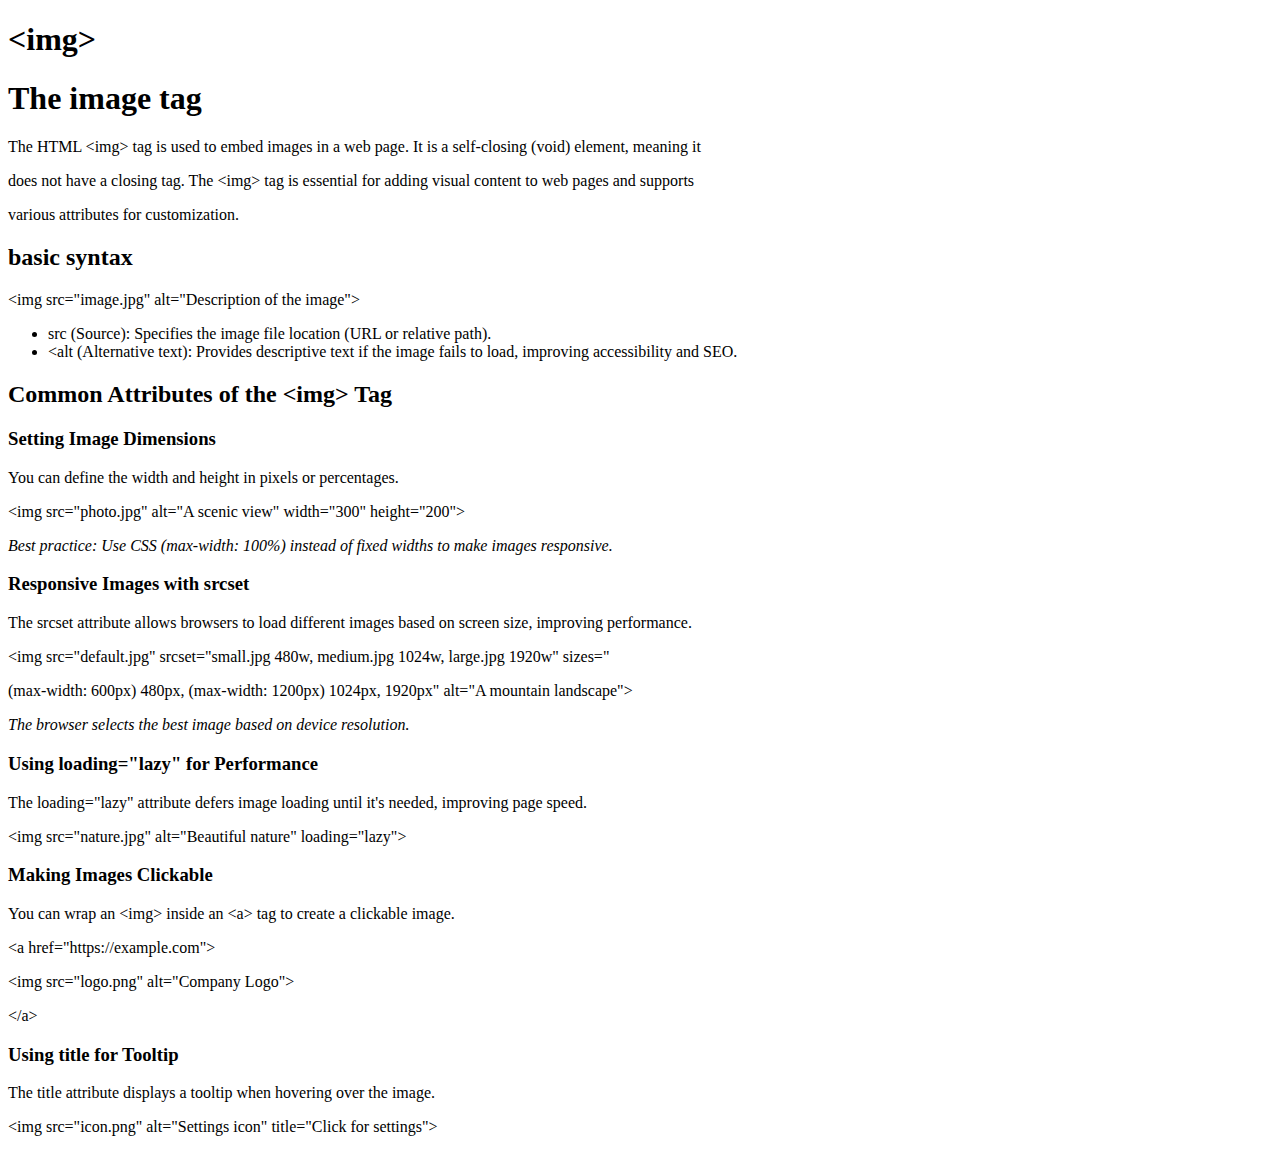
<file: jose_a_HTMLimagetag_html.html>
<!DOCTYPE html>
<html lang="en">
<head>
    <meta charset="UTF-8">
    <meta name="viewport" content="width=device-width, initial-scale=1.0">
    <title>The image tag</title>
</head>
<body>
    <div>
<h1>&lt;img&gt;</h1>
<h1>The image tag</h1>
<p>The HTML &lt;img&gt; tag is used to embed images in a web page. It is a self-closing (void) element, meaning it</p>
<p>does not have a closing tag. The &lt;img&gt; tag is essential for adding visual content to web pages and supports</p>
<p>various attributes for customization.</p>
<h2>basic syntax</h2>
<p>&lt;img src="image.jpg" alt="Description of the image"&gt;</p>
<ul>
<li>src (Source): Specifies the image file location (URL or relative path).</li>
<li>&lt;alt (Alternative text): Provides descriptive text if the image fails to load, improving accessibility and
    SEO.</li>
</ul>
<h2>Common Attributes of the &lt;img&gt; Tag</h2>
<h3>Setting Image Dimensions</h3>
<p>You can define the width and height in pixels or percentages.</p>
<p>&lt;img src="photo.jpg" alt="A scenic view" width="300" height="200"&gt;</p>
<p><i>Best practice: Use CSS (max-width: 100%) instead of fixed widths to make images responsive.</i></p>
<h3>Responsive Images with srcset</h3>
<p>The srcset attribute allows browsers to load different images based on screen size, improving performance.</p>
<p>&lt;img src="default.jpg" srcset="small.jpg 480w, medium.jpg 1024w, large.jpg 1920w" sizes="</p>
<p>(max-width: 600px) 480px, (max-width: 1200px) 1024px, 1920px" alt="A mountain landscape"&gt;</p>
<i>The browser selects the best image based on device resolution.</i>
<h3>Using loading="lazy" for Performance</h3>
<p>The loading="lazy" attribute defers image loading until it's needed, improving page speed.<p>
<p>&lt;img src="nature.jpg" alt="Beautiful nature" loading="lazy"&gt;</p>
<h3>Making Images Clickable</h3>
<p>You can wrap an &lt;img&gt; inside an &lt;a&gt; tag to create a clickable image.</p>
<p>&lt;a href="https://example.com"&gt;</p>
<p>&lt;img src="logo.png" alt="Company Logo"&gt;
<p>&lt;/a&gt;</p>
<h3>Using title for Tooltip</h3>
<p>The title attribute displays a tooltip when hovering over the image.</p>
<p>&lt;img src="icon.png" alt="Settings icon" title="Click for settings"&gt;</p>
</file>
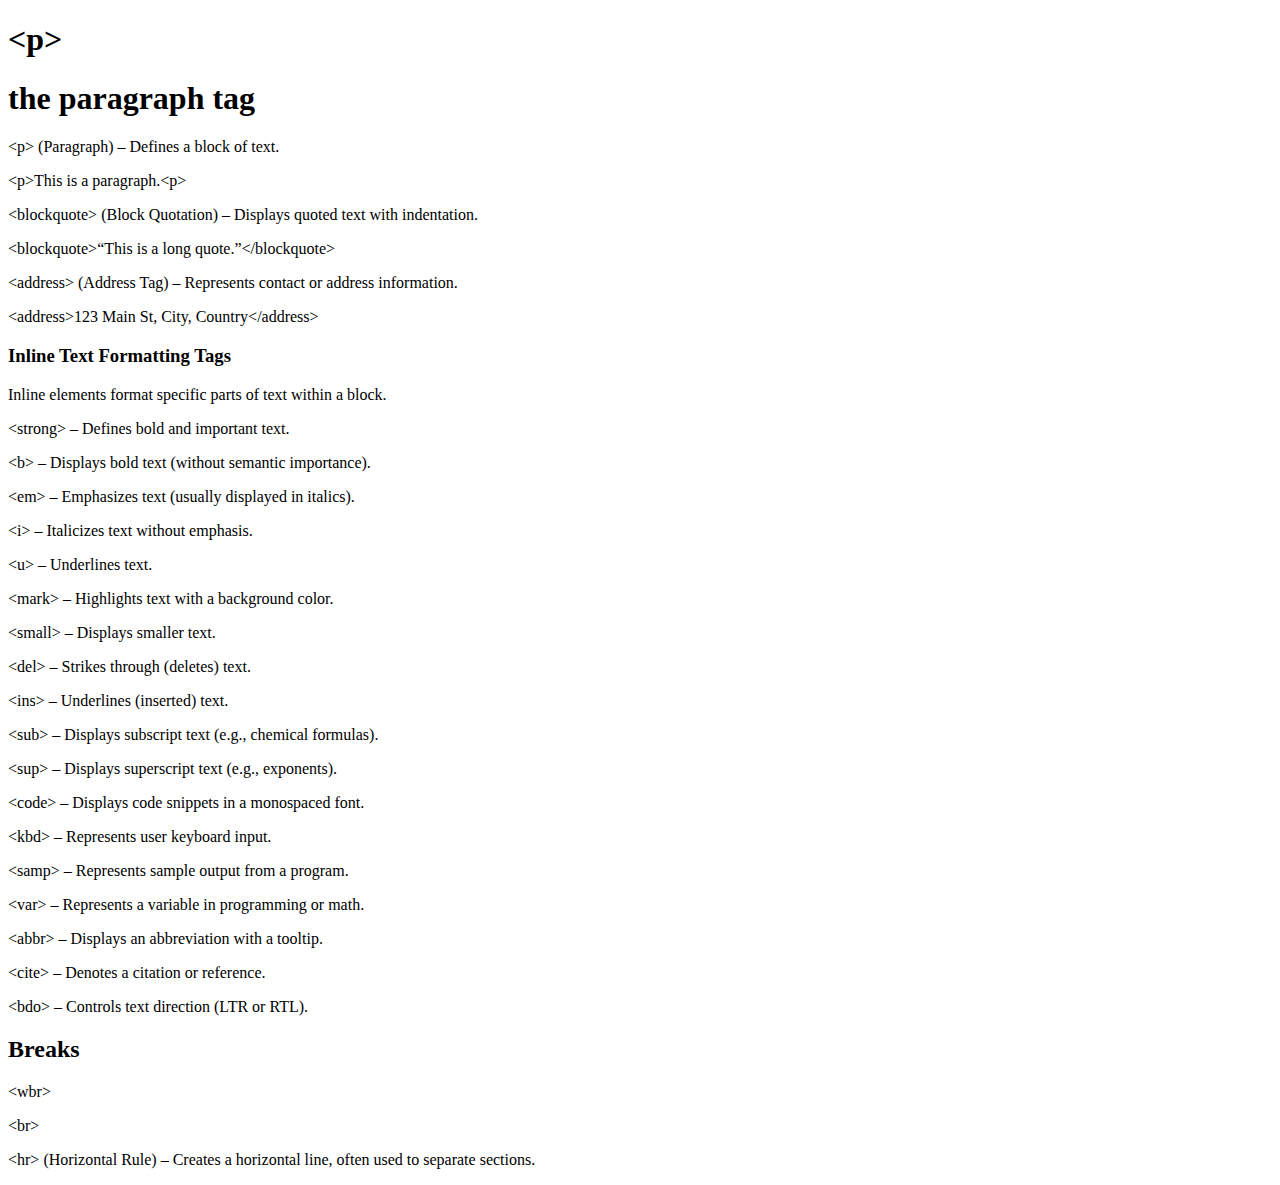
<file: jose_a_HTMLparagraphtag_html.html>
<!DOCTYPE html>
<html lang="en">
<head>
    <meta charset="UTF-8">
    <meta name="viewport" content="width=device-width, initial-scale=1.0">
    <title> HTML &lt;h1&gt;to&lt;h6&gt;Heading Tags</title>
</head>
<body>
    <div>
<h1>&lt;p&gt;</h1>
<h1>the paragraph tag</h1>

<p>&lt;p&gt; (Paragraph) – Defines a block of text.</p>

<p>&lt;p&gt;This is a paragraph.&lt;p&gt;</p>

<p>&lt;blockquote&gt; (Block Quotation) – Displays quoted text with indentation.</p>

<p>&lt;blockquote&gt;“This is a long quote.”&lt;/blockquote&gt;</p>

<p>&lt;address&gt; (Address Tag) – Represents contact or address information.</p>

<p>&lt;address&gt;123 Main St, City, Country&lt;/address&gt;</p>

<h3>Inline Text Formatting Tags</h3>

<p>Inline elements format specific parts of text within a block.</p>

<p>&lt;strong&gt; – Defines bold and important text.</p>

<p>&lt;b&gt; – Displays bold text (without semantic importance).</p>

<p>&lt;em&gt; – Emphasizes text (usually displayed in italics).</p>

<p>&lt;i&gt; – Italicizes text without emphasis.</p>

<p>&lt;u&gt; – Underlines text.</p>

<p>&lt;mark&gt; – Highlights text with a background color.</p>

<p>&lt;small&gt; – Displays smaller text.</p>

<p>&lt;del&gt; – Strikes through (deletes) text.</p>

<p>&lt;ins&gt; – Underlines (inserted) text.</p>

<p>&lt;sub&gt; – Displays subscript text (e.g., chemical formulas).</p>

<p>&lt;sup&gt; – Displays superscript text (e.g., exponents).</p>

<p>&lt;code&gt; – Displays code snippets in a monospaced font.<p>

<p>&lt;kbd&gt; – Represents user keyboard input.</p>

<p>&lt;samp&gt; – Represents sample output from a program.</p>

<p>&lt;var&gt; – Represents a variable in programming or math.</p>

<p>&lt;abbr&gt; – Displays an abbreviation with a tooltip.</p>

<p>&lt;cite&gt; – Denotes a citation or reference.</p>

<p>&lt;bdo&gt; – Controls text direction (LTR or RTL).</p>

<h2>Breaks</h2>

<p>&lt;wbr&gt;</p>

<p>&lt;br&gt;</p>

<p>&lt;hr&gt; (Horizontal Rule) – Creates a horizontal line, often used to separate sections.</p>
</file>
<file: jose-anguiano-final-project.css>
/* universal CSS */

*{
    box-sizing: border-box;
    background-color: lightblue;
}

body{
    font-family: 'Times New Roman', Times, serif;
    margin: 0;
}

h1{
    font-size: 51px;
    margin-top: 0;
    color: red;
}

h3{
    color: purple;
}

p{
    color: green;
}

img{
    display: block;
    width: 100%;
    height: auto;
    object-fit: cover;
}

/* main nav CSS */
header{
    display: flex;
    justify-content: space-between;
    align-items: center;
    padding: 8px 48px 0 48px;
    color: blueviolet;
}

.logo{
    width: 9rem;
}

nav a{
    text-decoration: none;
    font-weight: 300;
    color: black;
    padding: 8px 16px;
}

nav a:hover{
    font-weight: 400;
    border-bottom: 1px solid black;
}

/* half layout */
.flex-half{
    display: flex;
    justify-content: center;
}

.content-container{
    width: 50%;
    flex-grow: 1;
}

.copy{
    width: 400px;
}
.copy-center {
    display: flex;
    justify-content: center;
    align-items: center;
}

/* half inset layout */

.flex-half-inset{
    display: flex;
    margin: 160px;
    min-width: 1080px;
}

/* thirds layout */

.flex-thirds{
    display: flex;
    margin: 160px;
    min-width: 1080px;
    justify-content: center;
    gap: 1.5rem;
}

/* fifths layout */
.flex-fifths{
    display: flex;
    margin: 160px;
    min-width: 1080px;
    justify-content: center;
    gap: 16px;
}

.comment-card {
    width: 250px;
    height: 250px;
    padding: 1.5rem;
    border-radius: 16px;
    border: 1px solid black;
}

.command-bio{
    display: flex;
    gap: .75rem;
    align-items: center;
}

.comment-bio h4 {
    margin:0;
}

.comment-bio p {
    margin: 0;
}

.bio-pic {
    border-radius: 50%;
    width: 40px;
    height: 40px;
    overflow: hidden;
}

/* 4 grid layout */

.flex-wrap{
    display: flex;
    margin: 160px;
    min-width: 1080px;
    margin: 0;
    flex-wrap: wrap;
}

.fourths {
    display: flex;
    justify-content: center;
    align-items: center;
    flex: 1 1 50%;
}

/* 9 grid layout */

.flex-grid{
    display: flex;
    flex-wrap: wrap;
    margin: 160px auto;
    gap: 8px;
    justify-content: center;
    max-width: 1080px;
}

.flex-grid div{
    flex: 1 1 30%;
}

/* flex column center */

.flex-column{
    display: flex;
    flex-direction: column;
    align-items: center;
    margin: 160px auto;
    width: 80%;
    max-width: 800px;
    text-align: center;
}

.flex-column img{
    max-width: 80px;
}

.flex-column a{
    text-decoration: none;
    font-weight: 300;
    color: black;
    padding: 8px 16px;
    border-bottom: 1px solid black;
}

.flex-column a:hover{
    font-weight: 400;
}

/* footer */

footer{
    display: flex;
    justify-content: space-between;
    align-items: center;
    padding: 8px 48px 0 48px;
    background-color: black;
}

.logo-footer{
    width: 9rem;
}

footer a{
    text-decoration: none;
    font-weight: 300;
    color: white;
    padding: 8px 16px;
}

footer a:hover{
    font-weight: 400;
}
</file>
<file: jose-anguiano-flexsec.css>
/* universal CSS */

*{
    box-sizing: border-box;
}

body{
    font-family: 'helvetica-neue', sans-serif;
    margin: 0;
}

h1{
    font-size: 51px;
    margin-top: 0;
    color: red;
}

img{
    display: block;
    width: 100%;
    height: auto;
    object-fit: cover;
}

/* main nav CSS */
header{
    display: flex;
    justify-content: space-between;
    align-items: center;
    padding: 8px 48px 0 48px;
    color: blueviolet;
}

.logo{
    width: 9rem;
}

nav a{
    text-decoration: none;
    font-weight: 300;
    color: black;
    padding: 8px 16px;
}

nav a:hover{
    font-weight: 400;
    border-bottom: 1px solid black;
}

/* half layout */
.flex-half{
    display: flex;
    justify-content: center;
}

.content-container{
    width: 50%;
    flex-grow: 1;
}

.copy{
    width: 400px;
}
.copy-center {
    display: flex;
    justify-content: center;
    align-items: center;
}

/* half inset layout */

.flex-half-inset{
    display: flex;
    margin: 160px;
    min-width: 1080px;
}

/* thirds layout */

.flex-thirds{
    display: flex;
    margin: 160px;
    min-width: 1080px;
    justify-content: center;
    gap: 1.5rem;
}

/* fifths layout */
.flex-fifths{
    display: flex;
    margin: 160px;
    min-width: 1080px;
    justify-content: center;
    gap: 16px;
}

.comment-card {
    width: 250px;
    height: 250px;
    padding: 1.5rem;
    border-radius: 16px;
    border: 1px solid black;
}

.command-bio{
    display: flex;
    gap: .75rem;
    align-items: center;
}

.comment-bio h4 {
    margin:0;
}

.comment-bio p {
    margin: 0;
}

.bio-pic {
    border-radius: 50%;
    width: 40px;
    height: 40px;
    overflow: hidden;
}

/* 4 grid layout */

.flex-wrap{
    display: flex;
    margin: 160px;
    min-width: 1080px;
    margin: 0;
    flex-wrap: wrap;
}

.fourths {
    display: flex;
    justify-content: center;
    align-items: center;
    flex: 1 1 50%;
}

/* 9 grid layout */

.flex-grid{
    display: flex;
    flex-wrap: wrap;
    margin: 160px auto;
    gap: 8px;
    justify-content: center;
    max-width: 1080px;
}

.flex-grid div{
    flex: 1 1 30%;
}

/* flex column center */

.flex-column{
    display: flex;
    flex-direction: column;
    align-items: center;
    margin: 160px auto;
    width: 80%;
    max-width: 800px;
    text-align: center;
}

.flex-column img{
    max-width: 80px;
}

.flex-column a{
    text-decoration: none;
    font-weight: 300;
    color: black;
    padding: 8px 16px;
    border-bottom: 1px solid black;
}

.flex-column a:hover{
    font-weight: 400;
}

/* footer */

footer{
    display: flex;
    justify-content: space-between;
    align-items: center;
    padding: 8px 48px 0 48px;
    background-color: black;
}

.logo-footer{
    width: 9rem;
}

footer a{
    text-decoration: none;
    font-weight: 300;
    color: white;
    padding: 8px 16px;
}

footer a:hover{
    font-weight: 400;
}
</file>
